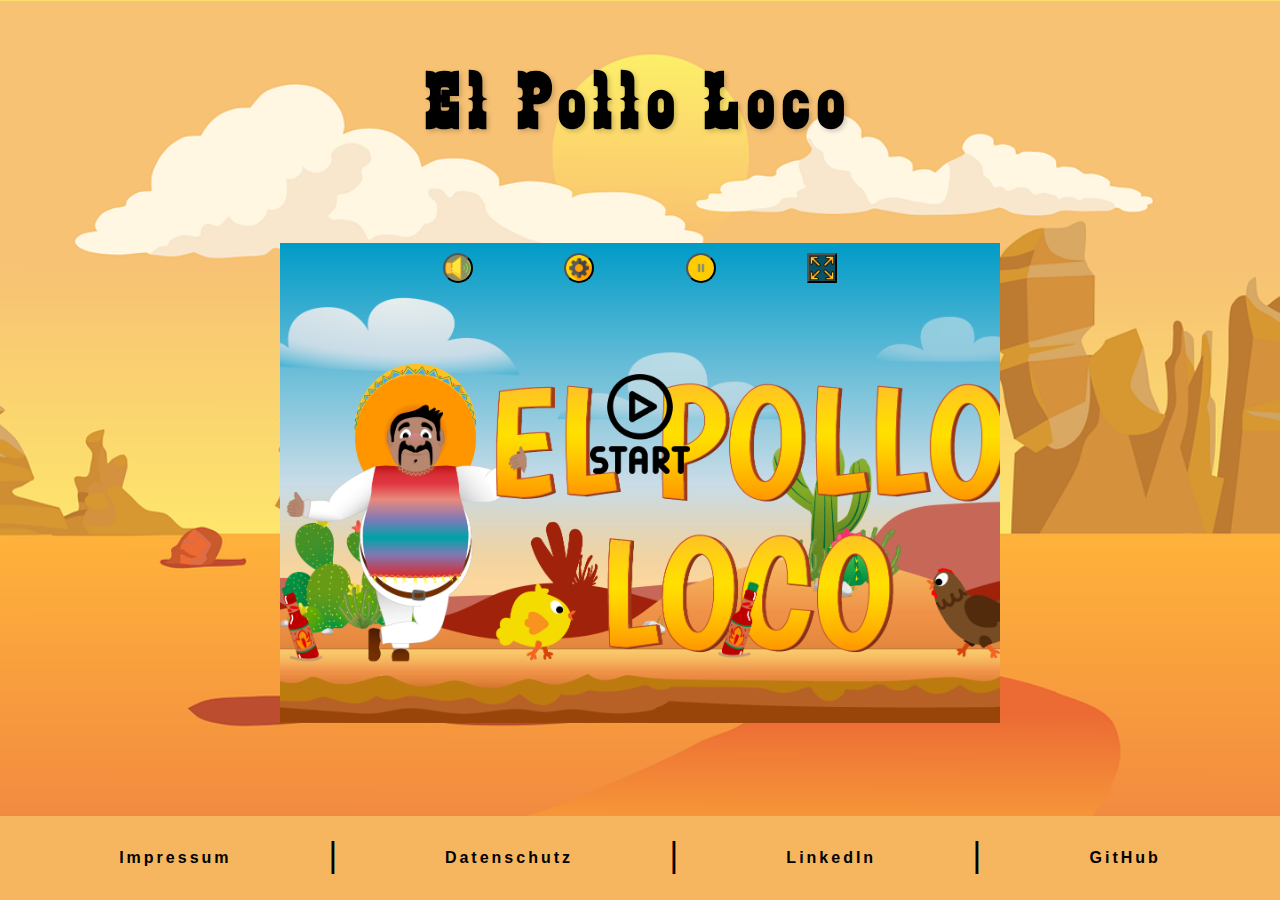
<file: index.html>
<!DOCTYPE html>
<html translate="no" lang="en">
<head>
    <meta charset="UTF-8">
    <meta name="viewport" content="width=device-width, initial-scale=1.0">
    <title>El Pollo Loco</title>
    <link rel="stylesheet" href="./style.css">
    <link rel="stylesheet" href="./animation.css">
    <link rel="shortcut icon" href="img/3_enemies_chicken/chicken_small/1_walk/1_w.png" type="image/x-icon" id="favicon-icon" />
    <script src="js/data.js"></script>
    <script src="js/media.js"></script>
    <script src="models/world.class.js"></script>
    <script src="models/keyboard.class.js"></script>
    <script src="js/game.js"></script>
    <script src="js/controls.js"></script>
    <script src="js/endboss-entrance-animation.js"></script>
    <script src="js/endboss-fight.js"></script>
    <script src="models/drawable-object.class.js"></script>
    <script src="models/statusbar.class.js"></script>
    <script src="models/statusbar-energy.class.js"></script>
    <script src="models/statusbar-coin.class.js"></script>
    <script src="models/statusbar-bottle.class.js"></script>
    <script src="models/statusbar-boss.class.js"></script>
    <script src="models/moveable-objects.class.js"></script>
    <script src="models/enemy.class.js"></script>
    <script src="models/character.class.js"></script>
    <script src="models/chicken.class.js"></script>
    <script src="models/chick.class.js"></script>
    <script src="models/cloud.class.js"></script>
    <script src="models/background-object.class.js"></script>
    <script src="models/level.class.js"></script>
    <script src="models/throwable-object.class.js"></script>
    <script src="models/endboss.class.js"></script>
    <script src="models/collectable-object.class.js"></script>
    <script src="models/coin.class.js"></script>
    <script src="models/bottle.class.js"></script>
    <script src="levels/level1.js"></script>
</head>
<body onload="isMobile()">
    <h1>El Pollo Loco</h1>
    <div id="gameContainer">
        <div id="fullscreenBox">
            <div id="chooseKeyOverlay" class="overlay display-none">
                <p>Choose key..</p>
            </div>
            <canvas id="canvas" width="720" height="480"></canvas>
            <div id="controls">
                <div id="iconsBox" class="iconsBox">
                    <button onclick="muteSounds(); document.activeElement.blur();" id="muteButton" class="icon"></button>
                    <button onclick="toggleSettingsWindow(); document.activeElement.blur();" id="settingsButton" class="icon"></button>
                    <button onclick="startPauseGame(); document.activeElement.blur();" id="pauseButton" class="icon"></button>
                    <button onclick="toggleFullscreen();" id="fullscreenButton" class="squareIcon"></button>
                </div>
                <div id="startButtonBox">
                    <button onclick="startPauseGame()" id="startButton" class="startIcon"></button>
                </div>
                <div id="endgameButtonBox" class="display-none">
                    <button onclick="init()" id="restartButton" class="startIcon display-none">Restart</button>
                    <button onclick="closeGame()" id="closeButton" class="startIcon display-none">Close</button>
                </div>
                <div id="mobileControls" class="lowerIconsBox visibility-hidden">
                    <div class="gameIconBoxLeft">
                        <div id="leftButtonField" class="button-touch-field">
                            <button id="leftButton" class="icon gameIcon"></button>
                        </div>
                        <div id="rightButtonField" class="button-touch-field">
                            <button id="rightButton" class="icon gameIcon"></button>
                        </div>
                    </div>
                    <div class="gameIconBoxRight">
                        <div id="throwButtonField" class="button-touch-field">
                            <button id="throwButton" class="icon gameIcon"></button>
                        </div>
                        <div id="jumpButtonField" class="button-touch-field">
                            <button id="jumpButton" class="icon gameIcon"></button>
                        </div>
                    </div>
                </div>
            </div>
            <section id="settingsBox" class="display-none">
                <h2>Settings</h2>
                <div id="settingsButtonBox" class="settings-subpoints">
                    <button id="settingsSoundButton" onclick="showOtherSettingsWindow()" class="settingsSoundButton active-button">Sounds</button>
                    <button id="settingsKeysButton" onclick="showOtherSettingsWindow()" class="settingsKeysButton">Key assignment</button>
                </div>
                <div id="settingsSoundWindow" class="settings-option">
                    <h3>SFX - Sounds</h3>
                    <div>
                        <img class="settings-icons" src="./img/icons/mute.png" alt="mute sfx sounds">
                        <input onchange="iteraterThroughSounds('setSFXVolume(key, nextKey)')" type="range" min="1" max="100" step="1" value="100" id="sfxSoundInput">
                        <img class="settings-icons" src="./img/icons/loud.png" alt="turn sfx sounds loud">
                    </div>
                    <h3>Music</h3>
                    <div>
                        <img class="settings-icons" src="./img/icons/mute.png" alt="mute music">
                        <input onchange="iteraterThroughSounds('setMusicVolume(key, nextKey)')" type="range" min="1" max="100" step="1" value="100" id="musicInput">
                        <img class="settings-icons" src="./img/icons/loud.png" alt="turn music loud">
                    </div>
                </div>
                <div id="settingsKeysWindow" class="settings-option display-none">
                    <h3>Change Keys:</h3>
                    <table title="Click to change Key. Tap delete to unset.">
                        <tr>
                            <th class="text-align-center">Order</th>
                            <th class="text-align-center">"Key 1"</th>
                            <th class="text-align-center">"Key 2"</th>
                            <th class="text-align-center">"Key 3"</th>
                        </tr>
                        <tr>
                            <th>Move Right</th>
                            <td id="rightKey1" onclick="changeKey(1);">"KeyD"</td>
                            <td id="rightKey2" onclick="changeKey(2);">ArrowRight</td>
                            <td id="rightKey3" onclick="changeKey(3);">unset</td>
                        </tr>
                        <tr>
                            <th>Move Left</th>
                            <td id="leftKey1" onclick="changeKey(4);">KeyA</td>
                            <td id="leftKey2" onclick="changeKey(5);">ArrowLeft</td>
                            <td id="leftKey3" onclick="changeKey(6);">unset</td>
                        </tr>
                        <tr>
                            <th>Jump</th>
                            <td id="jumpKey1" onclick="changeKey(7);">Space</td>
                            <td id="jumpKey2" onclick="changeKey(8);">ArrowUp</td>
                            <td id="jumpKey3" onclick="changeKey(9);">KeyW</td>
                        </tr>
                        <tr>
                            <th>Throw</th>
                            <td id="throwKey1" onclick="changeKey(10);">KeyF</td>
                            <td id="throwKey2" onclick="changeKey(11);">unset</td>
                            <td id="throwKey3" onclick="changeKey(12);">unset</td>
                        </tr>
                    </table>
                </div>
            </section>
        </div>
        <div id="loading-animation-overlay" class="loading-animation-overlay display-none">
            <div class="animation-container">
                <div class="animation-baekSmall"></div>
                <div class="animation-head"></div>
                <div class="animation-eye"></div>
                <div class="animation-baekLarge"></div>
            </div>
            <p id="loadingText">Loading... <span id="loadPercentage"></span>%</p>
        </div>
    </div>
    <div id="portraitOverlay" class="overlay display-none">
        <p>Please turn your device...</p>
    </div>
    <footer id="footer">
        <a href="imprint.html" target="_blank">Impressum</a> <span class="footerSeperator">|</span> <a href="privacy-policy.html" target="_blank">Datenschutz</a> <span class="footerSeperator">|</span> <a href="https://www.linkedin.com/in/nicolas-voges-1903762b8/" target="_blank">LinkedIn</a> <span class="footerSeperator">|</span> <a href="https://github.com/Nicolas-Voges/el-pollo-loco" target="_blank">GitHub</a>
    </footer>
</body>
</html>
</file>
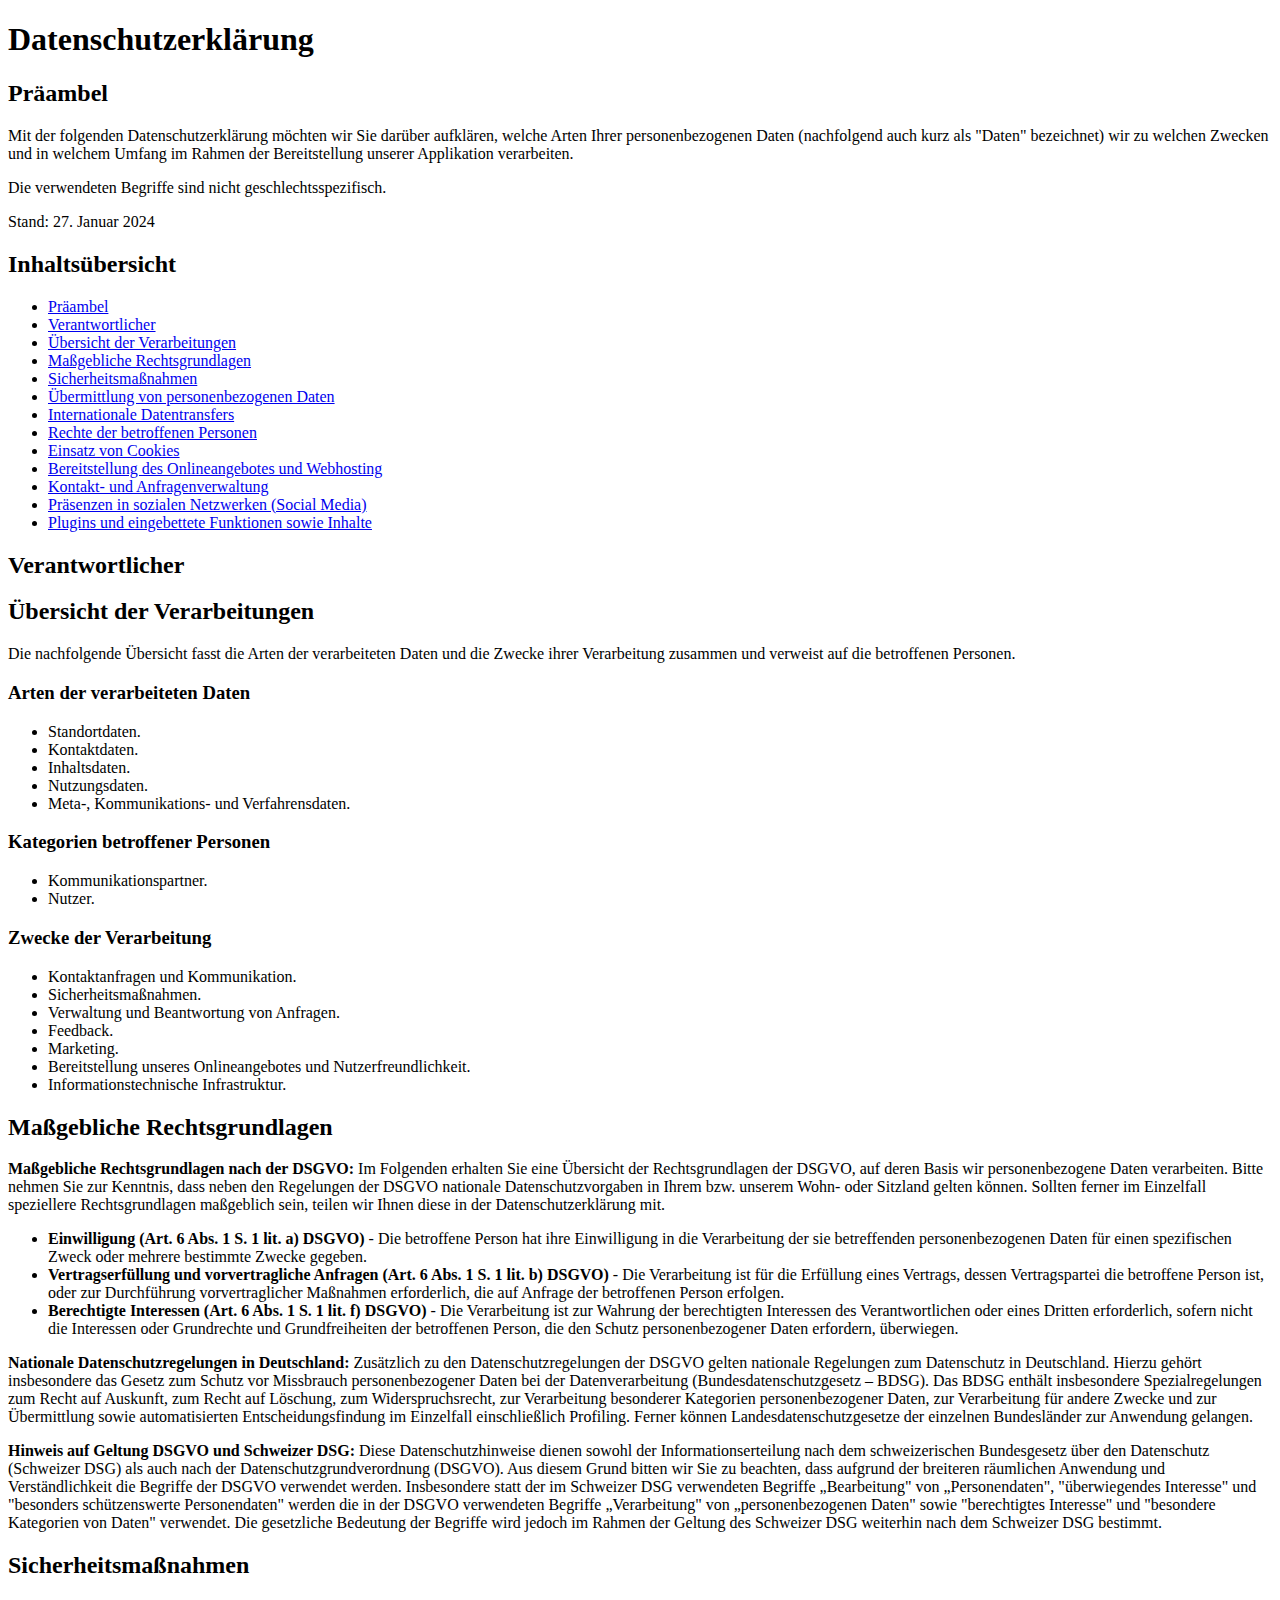
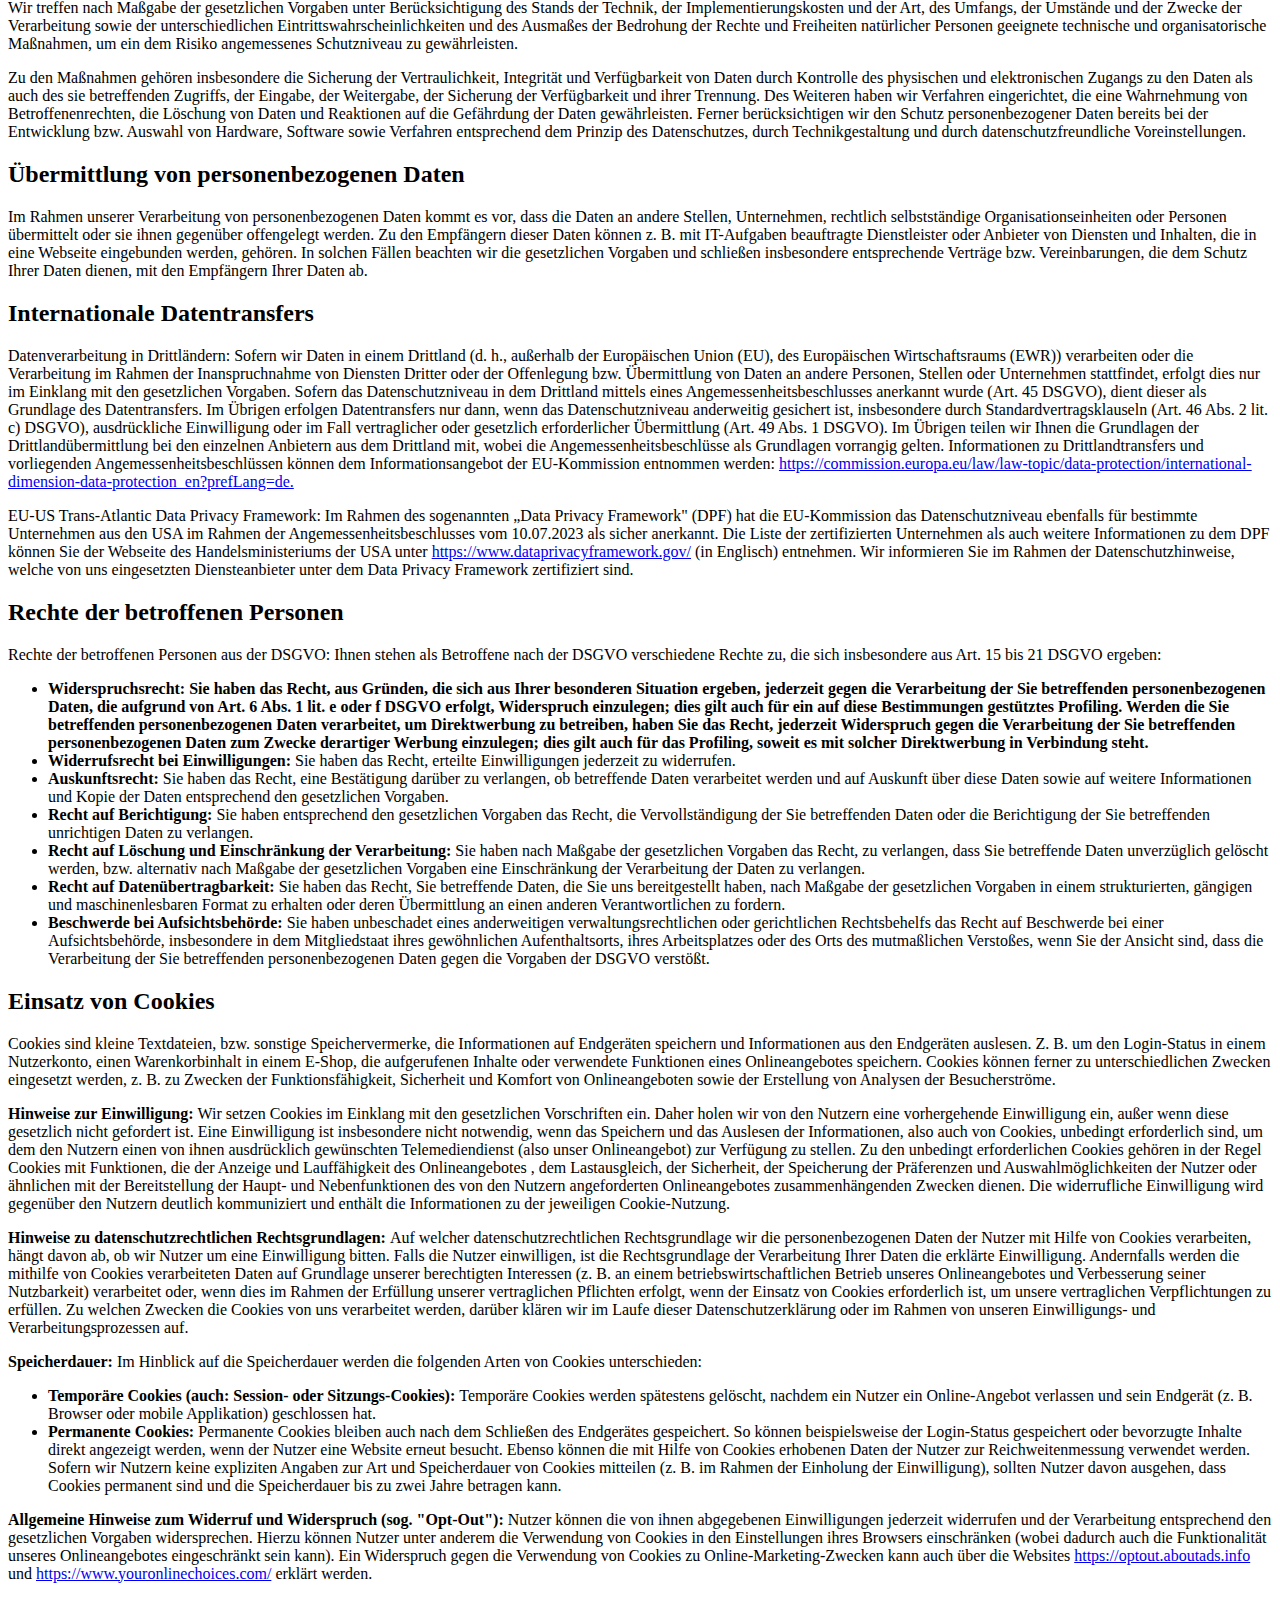
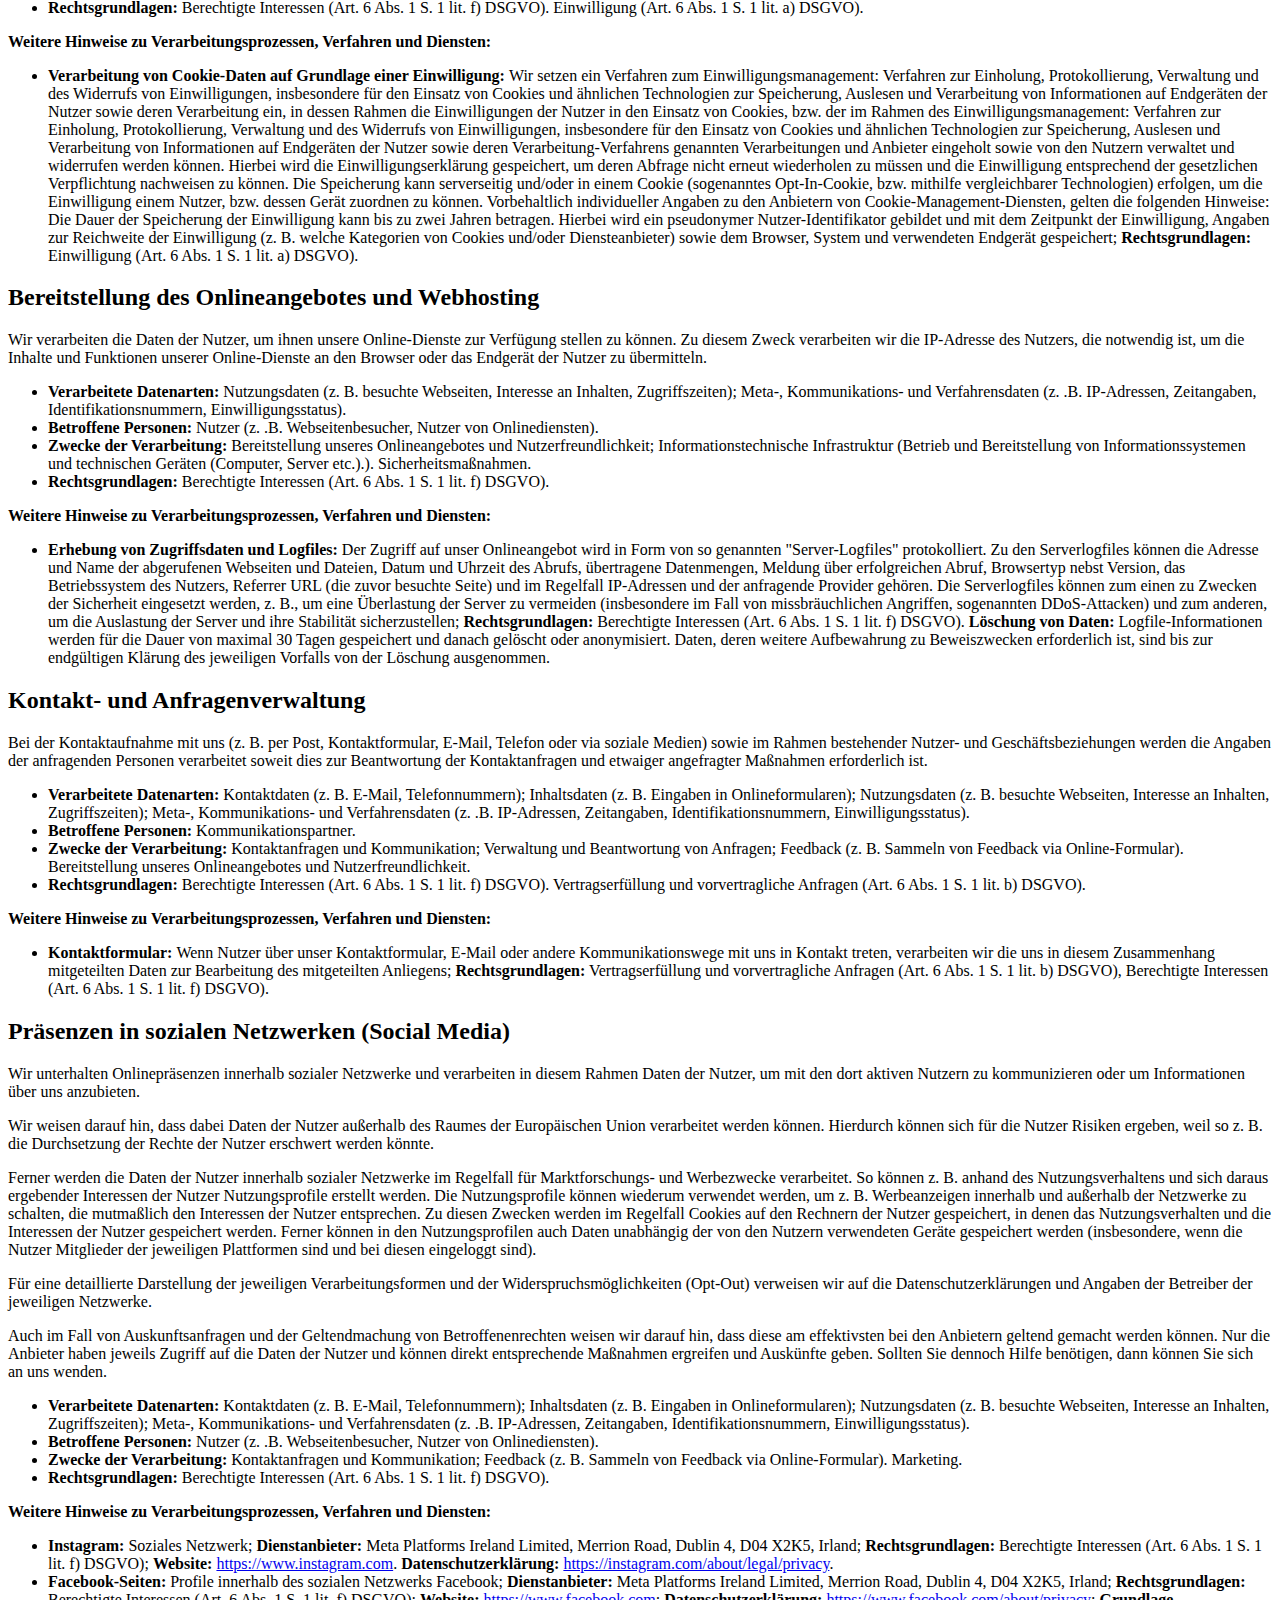
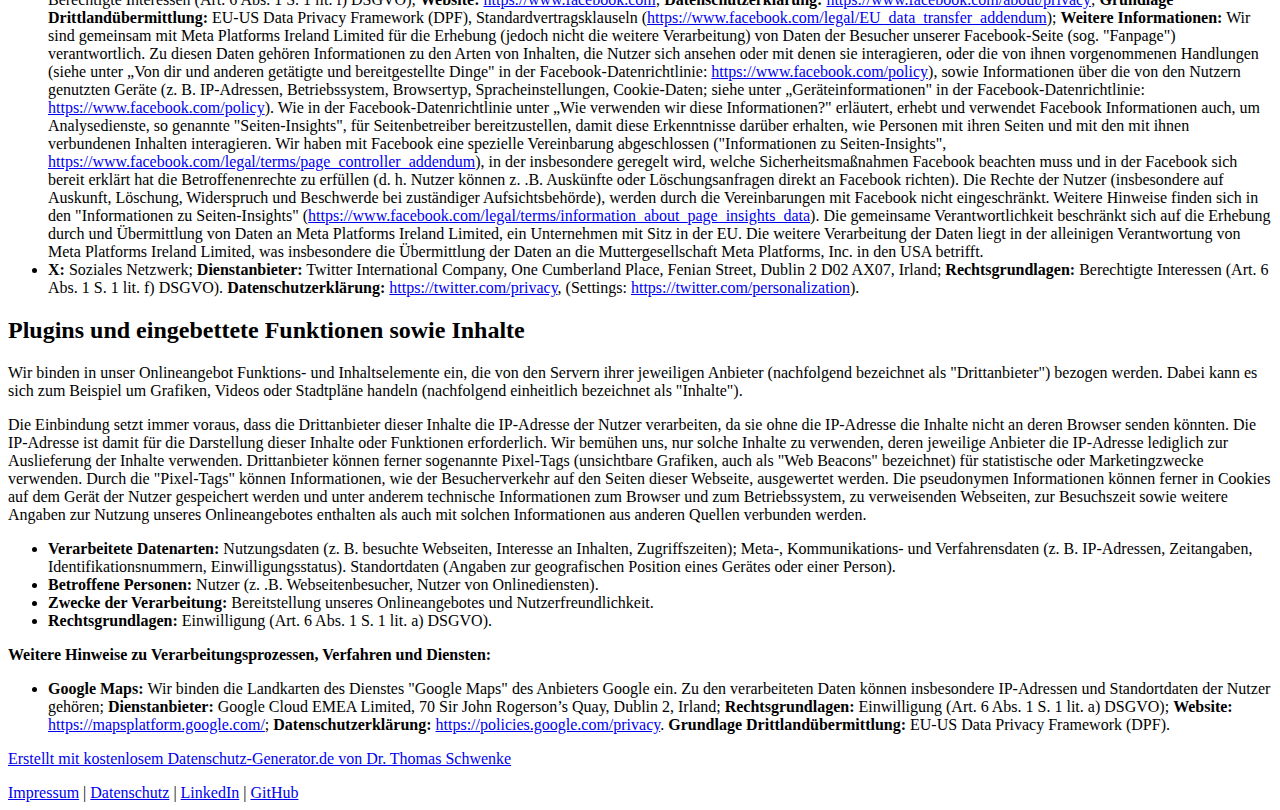
<file: datenschutz.html>
<!DOCTYPE html>
<html lang="de">
<head>
    <meta charset="UTF-8">
    <meta name="viewport" content="width=device-width, initial-scale=1.0">
    <title>Kochwelt</title>
    <link rel="shortcut icon" href="./img/logo_small.png" type="image/x-icon" />
</head>
<body>
    <header w3-include-html="./html/templates/header.html"></header>
    <div class="section-padding">
        <h1>Datenschutzerklärung</h1>
<h2 id="m4158">Präambel</h2>
<p>Mit der folgenden Datenschutzerklärung möchten wir Sie darüber aufklären, welche Arten Ihrer personenbezogenen Daten (nachfolgend auch kurz als "Daten" bezeichnet) wir zu welchen Zwecken und in welchem Umfang im Rahmen der Bereitstellung unserer Applikation verarbeiten.</p>
<p>Die verwendeten Begriffe sind nicht geschlechtsspezifisch.</p>

<p>Stand: 27. Januar 2024</p><h2>Inhaltsübersicht</h2> <ul class="index"><li><a class="index-link" href="#m4158">Präambel</a></li><li><a class="index-link" href="#m3">Verantwortlicher</a></li><li><a class="index-link" href="#mOverview">Übersicht der Verarbeitungen</a></li><li><a class="index-link" href="#m2427">Maßgebliche Rechtsgrundlagen</a></li><li><a class="index-link" href="#m27">Sicherheitsmaßnahmen</a></li><li><a class="index-link" href="#m25">Übermittlung von personenbezogenen Daten</a></li><li><a class="index-link" href="#m24">Internationale Datentransfers</a></li><li><a class="index-link" href="#m10">Rechte der betroffenen Personen</a></li><li><a class="index-link" href="#m134">Einsatz von Cookies</a></li><li><a class="index-link" href="#m225">Bereitstellung des Onlineangebotes und Webhosting</a></li><li><a class="index-link" href="#m182">Kontakt- und Anfragenverwaltung</a></li><li><a class="index-link" href="#m136">Präsenzen in sozialen Netzwerken (Social Media)</a></li><li><a class="index-link" href="#m328">Plugins und eingebettete Funktionen sowie Inhalte</a></li></ul><h2 id="m3">Verantwortlicher</h2>
<h2 id="mOverview">Übersicht der Verarbeitungen</h2><p>Die nachfolgende Übersicht fasst die Arten der verarbeiteten Daten und die Zwecke ihrer Verarbeitung zusammen und verweist auf die betroffenen Personen.</p><h3>Arten der verarbeiteten Daten</h3>
<ul><li>Standortdaten.</li><li>Kontaktdaten.</li><li>Inhaltsdaten.</li><li>Nutzungsdaten.</li><li>Meta-, Kommunikations- und Verfahrensdaten.</li></ul><h3>Kategorien betroffener Personen</h3><ul><li>Kommunikationspartner.</li><li>Nutzer.</li></ul><h3>Zwecke der Verarbeitung</h3><ul><li>Kontaktanfragen und Kommunikation.</li><li>Sicherheitsmaßnahmen.</li><li>Verwaltung und Beantwortung von Anfragen.</li><li>Feedback.</li><li>Marketing.</li><li>Bereitstellung unseres Onlineangebotes und Nutzerfreundlichkeit.</li><li>Informationstechnische Infrastruktur.</li></ul><h2 id="m2427">Maßgebliche Rechtsgrundlagen</h2><p><strong>Maßgebliche Rechtsgrundlagen nach der DSGVO: </strong>Im Folgenden erhalten Sie eine Übersicht der Rechtsgrundlagen der DSGVO, auf deren Basis wir personenbezogene Daten verarbeiten. Bitte nehmen Sie zur Kenntnis, dass neben den Regelungen der DSGVO nationale Datenschutzvorgaben in Ihrem bzw. unserem Wohn- oder Sitzland gelten können. Sollten ferner im Einzelfall speziellere Rechtsgrundlagen maßgeblich sein, teilen wir Ihnen diese in der Datenschutzerklärung mit.</p>
 <ul><li><strong>Einwilligung (Art. 6 Abs. 1 S. 1 lit. a) DSGVO)</strong> - Die betroffene Person hat ihre Einwilligung in die Verarbeitung der sie betreffenden personenbezogenen Daten für einen spezifischen Zweck oder mehrere bestimmte Zwecke gegeben.</li><li><strong>Vertragserfüllung und vorvertragliche Anfragen (Art. 6 Abs. 1 S. 1 lit. b) DSGVO)</strong> - Die Verarbeitung ist für die Erfüllung eines Vertrags, dessen Vertragspartei die betroffene Person ist, oder zur Durchführung vorvertraglicher Maßnahmen erforderlich, die auf Anfrage der betroffenen Person erfolgen.</li><li><strong>Berechtigte Interessen (Art. 6 Abs. 1 S. 1 lit. f) DSGVO)</strong> - Die Verarbeitung ist zur Wahrung der berechtigten Interessen des Verantwortlichen oder eines Dritten erforderlich, sofern nicht die Interessen oder Grundrechte und Grundfreiheiten der betroffenen Person, die den Schutz personenbezogener Daten erfordern, überwiegen.</li></ul><p><strong>Nationale Datenschutzregelungen in Deutschland: </strong>Zusätzlich zu den Datenschutzregelungen der DSGVO gelten nationale Regelungen zum Datenschutz in Deutschland. Hierzu gehört insbesondere das Gesetz zum Schutz vor Missbrauch personenbezogener Daten bei der Datenverarbeitung (Bundesdatenschutzgesetz – BDSG). Das BDSG enthält insbesondere Spezialregelungen zum Recht auf Auskunft, zum Recht auf Löschung, zum Widerspruchsrecht, zur Verarbeitung besonderer Kategorien personenbezogener Daten, zur Verarbeitung für andere Zwecke und zur Übermittlung sowie automatisierten Entscheidungsfindung im Einzelfall einschließlich Profiling. Ferner können Landesdatenschutzgesetze der einzelnen Bundesländer zur Anwendung gelangen.</p>
<p><strong>Hinweis auf Geltung DSGVO und Schweizer DSG: </strong>Diese Datenschutzhinweise dienen sowohl der Informationserteilung nach dem schweizerischen Bundesgesetz über den Datenschutz (Schweizer DSG) als auch nach der Datenschutzgrundverordnung (DSGVO). Aus diesem Grund bitten wir Sie zu beachten, dass aufgrund der breiteren räumlichen Anwendung und Verständlichkeit die Begriffe der DSGVO verwendet werden. Insbesondere statt der im Schweizer DSG verwendeten Begriffe „Bearbeitung" von „Personendaten", "überwiegendes Interesse" und "besonders schützenswerte Personendaten" werden die in der DSGVO verwendeten Begriffe „Verarbeitung" von „personenbezogenen Daten" sowie "berechtigtes Interesse" und "besondere Kategorien von Daten" verwendet. Die gesetzliche Bedeutung der Begriffe wird jedoch im Rahmen der Geltung des Schweizer DSG weiterhin nach dem Schweizer DSG bestimmt.</p>

<h2 id="m27">Sicherheitsmaßnahmen</h2><p>Wir treffen nach Maßgabe der gesetzlichen Vorgaben unter Berücksichtigung des Stands der Technik, der Implementierungskosten und der Art, des Umfangs, der Umstände und der Zwecke der Verarbeitung sowie der unterschiedlichen Eintrittswahrscheinlichkeiten und des Ausmaßes der Bedrohung der Rechte und Freiheiten natürlicher Personen geeignete technische und organisatorische Maßnahmen, um ein dem Risiko angemessenes Schutzniveau zu gewährleisten.</p>
<p>Zu den Maßnahmen gehören insbesondere die Sicherung der Vertraulichkeit, Integrität und Verfügbarkeit von Daten durch Kontrolle des physischen und elektronischen Zugangs zu den Daten als auch des sie betreffenden Zugriffs, der Eingabe, der Weitergabe, der Sicherung der Verfügbarkeit und ihrer Trennung. Des Weiteren haben wir Verfahren eingerichtet, die eine Wahrnehmung von Betroffenenrechten, die Löschung von Daten und Reaktionen auf die Gefährdung der Daten gewährleisten. Ferner berücksichtigen wir den Schutz personenbezogener Daten bereits bei der Entwicklung bzw. Auswahl von Hardware, Software sowie Verfahren entsprechend dem Prinzip des Datenschutzes, durch Technikgestaltung und durch datenschutzfreundliche Voreinstellungen.</p>

<h2 id="m25">Übermittlung von personenbezogenen Daten</h2><p>Im Rahmen unserer Verarbeitung von personenbezogenen Daten kommt es vor, dass die Daten an andere Stellen, Unternehmen, rechtlich selbstständige Organisationseinheiten oder Personen übermittelt oder sie ihnen gegenüber offengelegt werden. Zu den Empfängern dieser Daten können z.&nbsp;B. mit IT-Aufgaben beauftragte Dienstleister oder Anbieter von Diensten und Inhalten, die in eine Webseite eingebunden werden, gehören. In solchen Fällen beachten wir die gesetzlichen Vorgaben und schließen insbesondere entsprechende Verträge bzw. Vereinbarungen, die dem Schutz Ihrer Daten dienen, mit den Empfängern Ihrer Daten ab.</p>

<h2 id="m24">Internationale Datentransfers</h2><p>Datenverarbeitung in Drittländern: Sofern wir Daten in einem Drittland (d.&nbsp;h., außerhalb der Europäischen Union (EU), des Europäischen Wirtschaftsraums (EWR)) verarbeiten oder die Verarbeitung im Rahmen der Inanspruchnahme von Diensten Dritter oder der Offenlegung bzw. Übermittlung von Daten an andere Personen, Stellen oder Unternehmen stattfindet, erfolgt dies nur im Einklang mit den gesetzlichen Vorgaben. Sofern das Datenschutzniveau in dem Drittland mittels eines Angemessenheitsbeschlusses anerkannt wurde (Art. 45 DSGVO), dient dieser als Grundlage des Datentransfers. Im Übrigen erfolgen Datentransfers nur dann, wenn das Datenschutzniveau anderweitig gesichert ist, insbesondere durch Standardvertragsklauseln (Art. 46 Abs. 2 lit. c) DSGVO), ausdrückliche Einwilligung oder im Fall vertraglicher oder gesetzlich erforderlicher Übermittlung (Art. 49 Abs. 1 DSGVO). Im Übrigen teilen wir Ihnen die Grundlagen der Drittlandübermittlung bei den einzelnen Anbietern aus dem Drittland mit, wobei die Angemessenheitsbeschlüsse als Grundlagen vorrangig gelten. Informationen zu Drittlandtransfers und vorliegenden Angemessenheitsbeschlüssen können dem Informationsangebot der EU-Kommission entnommen werden: <a href="https://commission.europa.eu/law/law-topic/data-protection/international-dimension-data-protection_en?prefLang=de" target="_blank">https://commission.europa.eu/law/law-topic/data-protection/international-dimension-data-protection_en?prefLang=de.</a></p>
<p>EU-US Trans-Atlantic Data Privacy Framework: Im Rahmen des sogenannten „Data Privacy Framework" (DPF) hat die EU-Kommission das Datenschutzniveau ebenfalls für bestimmte Unternehmen aus den USA im Rahmen der Angemessenheitsbeschlusses vom 10.07.2023 als sicher anerkannt. Die Liste der zertifizierten Unternehmen als auch weitere Informationen zu dem DPF können Sie der Webseite des Handelsministeriums der USA unter <a href="https://www.dataprivacyframework.gov/" target="_blank">https://www.dataprivacyframework.gov/</a> (in Englisch) entnehmen. Wir informieren Sie im Rahmen der Datenschutzhinweise, welche von uns eingesetzten Diensteanbieter unter dem Data Privacy Framework zertifiziert sind.</p>

<h2 id="m10">Rechte der betroffenen Personen</h2><p>Rechte der betroffenen Personen aus der DSGVO: Ihnen stehen als Betroffene nach der DSGVO verschiedene Rechte zu, die sich insbesondere aus Art. 15 bis 21 DSGVO ergeben:</p><ul><li><strong>Widerspruchsrecht: Sie haben das Recht, aus Gründen, die sich aus Ihrer besonderen Situation ergeben, jederzeit gegen die Verarbeitung der Sie betreffenden personenbezogenen Daten, die aufgrund von Art. 6 Abs. 1 lit. e oder f DSGVO erfolgt, Widerspruch einzulegen; dies gilt auch für ein auf diese Bestimmungen gestütztes Profiling. Werden die Sie betreffenden personenbezogenen Daten verarbeitet, um Direktwerbung zu betreiben, haben Sie das Recht, jederzeit Widerspruch gegen die Verarbeitung der Sie betreffenden personenbezogenen Daten zum Zwecke derartiger Werbung einzulegen; dies gilt auch für das Profiling, soweit es mit solcher Direktwerbung in Verbindung steht.</strong></li><li><strong>Widerrufsrecht bei Einwilligungen:</strong> Sie haben das Recht, erteilte Einwilligungen jederzeit zu widerrufen.</li><li><strong>Auskunftsrecht:</strong> Sie haben das Recht, eine Bestätigung darüber zu verlangen, ob betreffende Daten verarbeitet werden und auf Auskunft über diese Daten sowie auf weitere Informationen und Kopie der Daten entsprechend den gesetzlichen Vorgaben.</li><li><strong>Recht auf Berichtigung:</strong> Sie haben entsprechend den gesetzlichen Vorgaben das Recht, die Vervollständigung der Sie betreffenden Daten oder die Berichtigung der Sie betreffenden unrichtigen Daten zu verlangen.</li><li><strong>Recht auf Löschung und Einschränkung der Verarbeitung:</strong> Sie haben nach Maßgabe der gesetzlichen Vorgaben das Recht, zu verlangen, dass Sie betreffende Daten unverzüglich gelöscht werden, bzw. alternativ nach Maßgabe der gesetzlichen Vorgaben eine Einschränkung der Verarbeitung der Daten zu verlangen.</li><li><strong>Recht auf Datenübertragbarkeit:</strong> Sie haben das Recht, Sie betreffende Daten, die Sie uns bereitgestellt haben, nach Maßgabe der gesetzlichen Vorgaben in einem strukturierten, gängigen und maschinenlesbaren Format zu erhalten oder deren Übermittlung an einen anderen Verantwortlichen zu fordern.</li><li><strong>Beschwerde bei Aufsichtsbehörde:</strong> Sie haben unbeschadet eines anderweitigen verwaltungsrechtlichen oder gerichtlichen Rechtsbehelfs das Recht auf Beschwerde bei einer Aufsichtsbehörde, insbesondere in dem Mitgliedstaat ihres gewöhnlichen Aufenthaltsorts, ihres Arbeitsplatzes oder des Orts des mutmaßlichen Verstoßes, wenn Sie der Ansicht sind, dass die Verarbeitung der Sie betreffenden personenbezogenen Daten gegen die Vorgaben der DSGVO verstößt.</li></ul>

<h2 id="m134">Einsatz von Cookies</h2><p>Cookies sind kleine Textdateien, bzw. sonstige Speichervermerke, die Informationen auf Endgeräten speichern und Informationen aus den Endgeräten auslesen. Z.&nbsp;B. um den Login-Status in einem Nutzerkonto, einen Warenkorbinhalt in einem E-Shop, die aufgerufenen Inhalte oder verwendete Funktionen eines Onlineangebotes speichern. Cookies können ferner zu unterschiedlichen Zwecken eingesetzt werden, z.&nbsp;B. zu Zwecken der Funktionsfähigkeit, Sicherheit und Komfort von Onlineangeboten sowie der Erstellung von Analysen der Besucherströme. </p>
<p><strong>Hinweise zur Einwilligung: </strong>Wir setzen Cookies im Einklang mit den gesetzlichen Vorschriften ein. Daher holen wir von den Nutzern eine vorhergehende Einwilligung ein, außer wenn diese gesetzlich nicht gefordert ist. Eine Einwilligung ist insbesondere nicht notwendig, wenn das Speichern und das Auslesen der Informationen, also auch von Cookies, unbedingt erforderlich sind, um dem den Nutzern einen von ihnen ausdrücklich gewünschten Telemediendienst (also unser Onlineangebot) zur Verfügung zu stellen. Zu den unbedingt erforderlichen Cookies gehören in der Regel Cookies mit Funktionen, die der Anzeige und Lauffähigkeit des Onlineangebotes , dem Lastausgleich, der Sicherheit, der Speicherung der Präferenzen und Auswahlmöglichkeiten der Nutzer oder ähnlichen mit der Bereitstellung der Haupt- und Nebenfunktionen des von den Nutzern angeforderten Onlineangebotes zusammenhängenden Zwecken dienen. Die widerrufliche Einwilligung wird gegenüber den Nutzern deutlich kommuniziert und enthält die Informationen zu der jeweiligen Cookie-Nutzung.</p>
<p><strong>Hinweise zu datenschutzrechtlichen Rechtsgrundlagen: </strong>Auf welcher datenschutzrechtlichen Rechtsgrundlage wir die personenbezogenen Daten der Nutzer mit Hilfe von Cookies verarbeiten, hängt davon ab, ob wir Nutzer um eine Einwilligung bitten. Falls die Nutzer einwilligen, ist die Rechtsgrundlage der Verarbeitung Ihrer Daten die erklärte Einwilligung. Andernfalls werden die mithilfe von Cookies verarbeiteten Daten auf Grundlage unserer berechtigten Interessen (z.&nbsp;B. an einem betriebswirtschaftlichen Betrieb unseres Onlineangebotes und Verbesserung seiner Nutzbarkeit) verarbeitet oder, wenn dies im Rahmen der Erfüllung unserer vertraglichen Pflichten erfolgt, wenn der Einsatz von Cookies erforderlich ist, um unsere vertraglichen Verpflichtungen zu erfüllen. Zu welchen Zwecken die Cookies von uns verarbeitet werden, darüber klären wir im Laufe dieser Datenschutzerklärung oder im Rahmen von unseren Einwilligungs- und Verarbeitungsprozessen auf.</p>
<p><strong>Speicherdauer:&nbsp;</strong>Im Hinblick auf die Speicherdauer werden die folgenden Arten von Cookies unterschieden:</p><ul><li><strong>Temporäre Cookies (auch: Session- oder Sitzungs-Cookies):</strong>&nbsp;Temporäre Cookies werden spätestens gelöscht, nachdem ein Nutzer ein Online-Angebot verlassen und sein Endgerät (z.&nbsp;B. Browser oder mobile Applikation) geschlossen hat.</li><li><strong>Permanente Cookies:</strong> Permanente Cookies bleiben auch nach dem Schließen des Endgerätes gespeichert. So können beispielsweise der Login-Status gespeichert oder bevorzugte Inhalte direkt angezeigt werden, wenn der Nutzer eine Website erneut besucht. Ebenso können die mit Hilfe von Cookies erhobenen Daten der Nutzer zur Reichweitenmessung verwendet werden. Sofern wir Nutzern&nbsp;keine expliziten Angaben zur Art und Speicherdauer von Cookies mitteilen (z.&nbsp;B. im Rahmen der Einholung der Einwilligung), sollten Nutzer davon ausgehen, dass Cookies permanent sind und die Speicherdauer bis zu zwei Jahre betragen kann.</li></ul><p><strong>Allgemeine Hinweise zum Widerruf und Widerspruch (sog. "Opt-Out"): </strong>Nutzer können die von ihnen abgegebenen Einwilligungen jederzeit widerrufen und der Verarbeitung entsprechend den gesetzlichen Vorgaben widersprechen. Hierzu können Nutzer unter anderem die Verwendung von Cookies in den Einstellungen ihres Browsers einschränken (wobei dadurch auch die Funktionalität unseres Onlineangebotes eingeschränkt sein kann). Ein Widerspruch gegen die Verwendung von Cookies zu Online-Marketing-Zwecken kann auch über die Websites <a href="https://optout.aboutads.info/" target="_new">https://optout.aboutads.info</a> und <a href="https://www.youronlinechoices.com/" target="_new">https://www.youronlinechoices.com/</a> erklärt werden.</p>
<ul class="m-elements"><li class=""><strong>Rechtsgrundlagen:</strong> Berechtigte Interessen (Art. 6 Abs. 1 S. 1 lit. f) DSGVO). Einwilligung (Art. 6 Abs. 1 S. 1 lit. a) DSGVO).</li></ul><p><strong>Weitere Hinweise zu Verarbeitungsprozessen, Verfahren und Diensten:</strong></p><ul class="m-elements"><li><strong>Verarbeitung von Cookie-Daten auf Grundlage einer Einwilligung: </strong>Wir setzen ein Verfahren zum Einwilligungsmanagement: Verfahren zur Einholung, Protokollierung, Verwaltung und des Widerrufs von Einwilligungen, insbesondere für den Einsatz von Cookies und ähnlichen Technologien zur Speicherung, Auslesen und Verarbeitung von Informationen auf Endgeräten der Nutzer sowie deren Verarbeitung ein, in dessen Rahmen die Einwilligungen der Nutzer in den Einsatz von Cookies, bzw. der im Rahmen des Einwilligungsmanagement: Verfahren zur Einholung, Protokollierung, Verwaltung und des Widerrufs von Einwilligungen, insbesondere für den Einsatz von Cookies und ähnlichen Technologien zur Speicherung, Auslesen und Verarbeitung von Informationen auf Endgeräten der Nutzer sowie deren Verarbeitung-Verfahrens genannten Verarbeitungen und Anbieter eingeholt sowie von den Nutzern verwaltet und widerrufen werden können. Hierbei wird die Einwilligungserklärung gespeichert, um deren Abfrage nicht erneut wiederholen zu müssen und die Einwilligung entsprechend der gesetzlichen Verpflichtung nachweisen zu können. Die Speicherung kann serverseitig und/oder in einem Cookie (sogenanntes Opt-In-Cookie, bzw. mithilfe vergleichbarer Technologien) erfolgen, um die Einwilligung einem Nutzer, bzw. dessen Gerät zuordnen zu können. Vorbehaltlich individueller Angaben zu den Anbietern von Cookie-Management-Diensten, gelten die folgenden Hinweise: Die Dauer der Speicherung der Einwilligung kann bis zu zwei Jahren betragen. Hierbei wird ein pseudonymer Nutzer-Identifikator gebildet und mit dem Zeitpunkt der Einwilligung, Angaben zur Reichweite der Einwilligung (z.&nbsp;B. welche Kategorien von Cookies und/oder Diensteanbieter) sowie dem Browser, System und verwendeten Endgerät gespeichert; <span class=""><strong>Rechtsgrundlagen:</strong> Einwilligung (Art. 6 Abs. 1 S. 1 lit. a) DSGVO).</span></li></ul>
<h2 id="m225">Bereitstellung des Onlineangebotes und Webhosting</h2><p>Wir verarbeiten die Daten der Nutzer, um ihnen unsere Online-Dienste zur Verfügung stellen zu können. Zu diesem Zweck verarbeiten wir die IP-Adresse des Nutzers, die notwendig ist, um die Inhalte und Funktionen unserer Online-Dienste an den Browser oder das Endgerät der Nutzer zu übermitteln.</p>
<ul class="m-elements"><li><strong>Verarbeitete Datenarten:</strong> Nutzungsdaten (z.&nbsp;B. besuchte Webseiten, Interesse an Inhalten, Zugriffszeiten); Meta-, Kommunikations- und Verfahrensdaten (z.&nbsp;.B. IP-Adressen, Zeitangaben, Identifikationsnummern, Einwilligungsstatus).</li><li><strong>Betroffene Personen:</strong> Nutzer (z.&nbsp;.B. Webseitenbesucher, Nutzer von Onlinediensten).</li><li><strong>Zwecke der Verarbeitung:</strong> Bereitstellung unseres Onlineangebotes und Nutzerfreundlichkeit; Informationstechnische Infrastruktur (Betrieb und Bereitstellung von Informationssystemen und technischen Geräten (Computer, Server etc.).). Sicherheitsmaßnahmen.</li><li class=""><strong>Rechtsgrundlagen:</strong> Berechtigte Interessen (Art. 6 Abs. 1 S. 1 lit. f) DSGVO).</li></ul><p><strong>Weitere Hinweise zu Verarbeitungsprozessen, Verfahren und Diensten:</strong></p><ul class="m-elements"><li><strong>Erhebung von Zugriffsdaten und Logfiles: </strong>Der Zugriff auf unser Onlineangebot wird in Form von so genannten "Server-Logfiles" protokolliert. Zu den Serverlogfiles können die Adresse und Name der abgerufenen Webseiten und Dateien, Datum und Uhrzeit des Abrufs, übertragene Datenmengen, Meldung über erfolgreichen Abruf, Browsertyp nebst Version, das Betriebssystem des Nutzers, Referrer URL (die zuvor besuchte Seite) und im Regelfall IP-Adressen und der anfragende Provider gehören. Die Serverlogfiles können zum einen zu Zwecken der Sicherheit eingesetzt werden, z.&nbsp;B., um eine Überlastung der Server zu vermeiden (insbesondere im Fall von missbräuchlichen Angriffen, sogenannten DDoS-Attacken) und zum anderen, um die Auslastung der Server und ihre Stabilität sicherzustellen; <span class=""><strong>Rechtsgrundlagen:</strong> Berechtigte Interessen (Art. 6 Abs. 1 S. 1 lit. f) DSGVO). </span><strong>Löschung von Daten:</strong> Logfile-Informationen werden für die Dauer von maximal 30 Tagen gespeichert und danach gelöscht oder anonymisiert. Daten, deren weitere Aufbewahrung zu Beweiszwecken erforderlich ist, sind bis zur endgültigen Klärung des jeweiligen Vorfalls von der Löschung ausgenommen.</li></ul>
<h2 id="m182">Kontakt- und Anfragenverwaltung</h2><p>Bei der Kontaktaufnahme mit uns (z.&nbsp;B. per Post, Kontaktformular, E-Mail, Telefon oder via soziale Medien) sowie im Rahmen bestehender Nutzer- und Geschäftsbeziehungen werden die Angaben der anfragenden Personen verarbeitet soweit dies zur Beantwortung der Kontaktanfragen und etwaiger angefragter Maßnahmen erforderlich ist.</p>
<ul class="m-elements"><li><strong>Verarbeitete Datenarten:</strong> Kontaktdaten (z.&nbsp;B. E-Mail, Telefonnummern); Inhaltsdaten (z.&nbsp;B. Eingaben in Onlineformularen); Nutzungsdaten (z.&nbsp;B. besuchte Webseiten, Interesse an Inhalten, Zugriffszeiten); Meta-, Kommunikations- und Verfahrensdaten (z.&nbsp;.B. IP-Adressen, Zeitangaben, Identifikationsnummern, Einwilligungsstatus).</li><li><strong>Betroffene Personen:</strong> Kommunikationspartner.</li><li><strong>Zwecke der Verarbeitung:</strong> Kontaktanfragen und Kommunikation; Verwaltung und Beantwortung von Anfragen; Feedback (z.&nbsp;B. Sammeln von Feedback via Online-Formular). Bereitstellung unseres Onlineangebotes und Nutzerfreundlichkeit.</li><li class=""><strong>Rechtsgrundlagen:</strong> Berechtigte Interessen (Art. 6 Abs. 1 S. 1 lit. f) DSGVO). Vertragserfüllung und vorvertragliche Anfragen (Art. 6 Abs. 1 S. 1 lit. b) DSGVO).</li></ul><p><strong>Weitere Hinweise zu Verarbeitungsprozessen, Verfahren und Diensten:</strong></p><ul class="m-elements"><li><strong>Kontaktformular: </strong>Wenn Nutzer über unser Kontaktformular, E-Mail oder andere Kommunikationswege mit uns in Kontakt treten, verarbeiten wir die uns in diesem Zusammenhang mitgeteilten Daten zur Bearbeitung des mitgeteilten Anliegens; <span class=""><strong>Rechtsgrundlagen:</strong> Vertragserfüllung und vorvertragliche Anfragen (Art. 6 Abs. 1 S. 1 lit. b) DSGVO), Berechtigte Interessen (Art. 6 Abs. 1 S. 1 lit. f) DSGVO).</span></li></ul>
<h2 id="m136">Präsenzen in sozialen Netzwerken (Social Media)</h2><p>Wir unterhalten Onlinepräsenzen innerhalb sozialer Netzwerke und verarbeiten in diesem Rahmen Daten der Nutzer, um mit den dort aktiven Nutzern zu kommunizieren oder um Informationen über uns anzubieten.</p>
<p>Wir weisen darauf hin, dass dabei Daten der Nutzer außerhalb des Raumes der Europäischen Union verarbeitet werden können. Hierdurch können sich für die Nutzer Risiken ergeben, weil so z.&nbsp;B. die Durchsetzung der Rechte der Nutzer erschwert werden könnte.</p>
<p>Ferner werden die Daten der Nutzer innerhalb sozialer Netzwerke im Regelfall für Marktforschungs- und Werbezwecke verarbeitet. So können z.&nbsp;B. anhand des Nutzungsverhaltens und sich daraus ergebender Interessen der Nutzer Nutzungsprofile erstellt werden. Die Nutzungsprofile können wiederum verwendet werden, um z.&nbsp;B. Werbeanzeigen innerhalb und außerhalb der Netzwerke zu schalten, die mutmaßlich den Interessen der Nutzer entsprechen. Zu diesen Zwecken werden im Regelfall Cookies auf den Rechnern der Nutzer gespeichert, in denen das Nutzungsverhalten und die Interessen der Nutzer gespeichert werden. Ferner können in den Nutzungsprofilen auch Daten unabhängig der von den Nutzern verwendeten Geräte gespeichert werden (insbesondere, wenn die Nutzer Mitglieder der jeweiligen Plattformen sind und bei diesen eingeloggt sind).</p>
<p>Für eine detaillierte Darstellung der jeweiligen Verarbeitungsformen und der Widerspruchsmöglichkeiten (Opt-Out) verweisen wir auf die Datenschutzerklärungen und Angaben der Betreiber der jeweiligen Netzwerke.</p>
<p>Auch im Fall von Auskunftsanfragen und der Geltendmachung von Betroffenenrechten weisen wir darauf hin, dass diese am effektivsten bei den Anbietern geltend gemacht werden können. Nur die Anbieter haben jeweils Zugriff auf die Daten der Nutzer und können direkt entsprechende Maßnahmen ergreifen und Auskünfte geben. Sollten Sie dennoch Hilfe benötigen, dann können Sie sich an uns wenden.</p>
<ul class="m-elements"><li><strong>Verarbeitete Datenarten:</strong> Kontaktdaten (z.&nbsp;B. E-Mail, Telefonnummern); Inhaltsdaten (z.&nbsp;B. Eingaben in Onlineformularen); Nutzungsdaten (z.&nbsp;B. besuchte Webseiten, Interesse an Inhalten, Zugriffszeiten); Meta-, Kommunikations- und Verfahrensdaten (z.&nbsp;.B. IP-Adressen, Zeitangaben, Identifikationsnummern, Einwilligungsstatus).</li><li><strong>Betroffene Personen:</strong> Nutzer (z.&nbsp;.B. Webseitenbesucher, Nutzer von Onlinediensten).</li><li><strong>Zwecke der Verarbeitung:</strong> Kontaktanfragen und Kommunikation; Feedback (z.&nbsp;B. Sammeln von Feedback via Online-Formular). Marketing.</li><li class=""><strong>Rechtsgrundlagen:</strong> Berechtigte Interessen (Art. 6 Abs. 1 S. 1 lit. f) DSGVO).</li></ul><p><strong>Weitere Hinweise zu Verarbeitungsprozessen, Verfahren und Diensten:</strong></p><ul class="m-elements"><li><strong>Instagram: </strong>Soziales Netzwerk; <strong>Dienstanbieter:</strong> Meta Platforms Ireland Limited, Merrion Road, Dublin 4, D04 X2K5, Irland; <span class=""><strong>Rechtsgrundlagen:</strong> Berechtigte Interessen (Art. 6 Abs. 1 S. 1 lit. f) DSGVO); </span><strong>Website:</strong> <a href="https://www.instagram.com" target="_blank">https://www.instagram.com</a>. <strong>Datenschutzerklärung:</strong> <a href="https://instagram.com/about/legal/privacy" target="_blank">https://instagram.com/about/legal/privacy</a>.</li><li><strong>Facebook-Seiten: </strong>Profile innerhalb des sozialen Netzwerks Facebook; <strong>Dienstanbieter:</strong> Meta Platforms Ireland Limited, Merrion Road, Dublin 4, D04 X2K5, Irland; <span class=""><strong>Rechtsgrundlagen:</strong> Berechtigte Interessen (Art. 6 Abs. 1 S. 1 lit. f) DSGVO); </span><strong>Website:</strong> <a href="https://www.facebook.com" target="_blank">https://www.facebook.com</a>; <strong>Datenschutzerklärung:</strong> <a href="https://www.facebook.com/about/privacy" target="_blank">https://www.facebook.com/about/privacy</a>; <strong>Grundlage Drittlandübermittlung:</strong> <span class=""> EU-US Data Privacy Framework (DPF), </span>Standardvertragsklauseln (<a href="https://www.facebook.com/legal/EU_data_transfer_addendum" target="_blank">https://www.facebook.com/legal/EU_data_transfer_addendum</a>); <strong>Weitere Informationen:</strong> Wir sind gemeinsam mit Meta Platforms Ireland Limited für die Erhebung (jedoch nicht die weitere Verarbeitung) von Daten der Besucher unserer Facebook-Seite (sog. "Fanpage") verantwortlich. Zu diesen Daten gehören Informationen zu den Arten von Inhalten, die Nutzer sich ansehen oder mit denen sie interagieren, oder die von ihnen vorgenommenen Handlungen (siehe unter „Von dir und anderen getätigte und bereitgestellte Dinge" in der Facebook-Datenrichtlinie: <a href="https://www.facebook.com/policy" target="_blank">https://www.facebook.com/policy</a>), sowie Informationen über die von den Nutzern genutzten Geräte (z.&nbsp;B. IP-Adressen, Betriebssystem, Browsertyp, Spracheinstellungen, Cookie-Daten; siehe unter „Geräteinformationen" in der Facebook-Datenrichtlinie: <a href="https://www.facebook.com/policy" target="_blank">https://www.facebook.com/policy</a>). Wie in der Facebook-Datenrichtlinie unter „Wie verwenden wir diese Informationen?" erläutert, erhebt und verwendet Facebook Informationen auch, um Analysedienste, so genannte "Seiten-Insights", für Seitenbetreiber bereitzustellen, damit diese Erkenntnisse darüber erhalten, wie Personen mit ihren Seiten und mit den mit ihnen verbundenen Inhalten interagieren. Wir haben mit Facebook eine spezielle Vereinbarung abgeschlossen ("Informationen zu Seiten-Insights", <a href="https://www.facebook.com/legal/terms/page_controller_addendum" target="_blank">https://www.facebook.com/legal/terms/page_controller_addendum</a>), in der insbesondere geregelt wird, welche Sicherheitsmaßnahmen Facebook beachten muss und in der Facebook sich bereit erklärt hat die Betroffenenrechte zu erfüllen (d.&nbsp;h. Nutzer können z.&nbsp;.B. Auskünfte oder Löschungsanfragen direkt an Facebook richten). Die Rechte der Nutzer (insbesondere auf Auskunft, Löschung, Widerspruch und Beschwerde bei zuständiger Aufsichtsbehörde), werden durch die Vereinbarungen mit Facebook nicht eingeschränkt. Weitere Hinweise finden sich in den "Informationen zu Seiten-Insights" (<a href="https://www.facebook.com/legal/terms/information_about_page_insights_data" target="_blank">https://www.facebook.com/legal/terms/information_about_page_insights_data</a>). Die gemeinsame Verantwortlichkeit beschränkt sich auf die Erhebung durch und Übermittlung von Daten an Meta Platforms Ireland Limited, ein Unternehmen mit Sitz in der EU. Die weitere Verarbeitung der Daten liegt in der alleinigen Verantwortung von Meta Platforms Ireland Limited, was insbesondere die Übermittlung der Daten an die Muttergesellschaft Meta Platforms, Inc. in den USA betrifft.</li><li><strong>X: </strong>Soziales Netzwerk; <strong>Dienstanbieter:</strong> Twitter International Company, One Cumberland Place, Fenian Street, Dublin 2 D02 AX07, Irland; <span class=""><strong>Rechtsgrundlagen:</strong> Berechtigte Interessen (Art. 6 Abs. 1 S. 1 lit. f) DSGVO). </span><strong>Datenschutzerklärung:</strong> <a href="https://twitter.com/privacy" target="_blank">https://twitter.com/privacy</a>, (Settings: <a href="https://twitter.com/personalization" target="_blank">https://twitter.com/personalization</a>).</li></ul>
<h2 id="m328">Plugins und eingebettete Funktionen sowie Inhalte</h2><p>Wir binden in unser Onlineangebot Funktions- und Inhaltselemente ein, die von den Servern ihrer jeweiligen Anbieter (nachfolgend bezeichnet als "Drittanbieter") bezogen werden. Dabei kann es sich zum Beispiel um Grafiken, Videos oder Stadtpläne handeln (nachfolgend einheitlich bezeichnet als "Inhalte").</p>
<p>Die Einbindung setzt immer voraus, dass die Drittanbieter dieser Inhalte die IP-Adresse der Nutzer verarbeiten, da sie ohne die IP-Adresse die Inhalte nicht an deren Browser senden könnten. Die IP-Adresse ist damit für die Darstellung dieser Inhalte oder Funktionen erforderlich. Wir bemühen uns, nur solche Inhalte zu verwenden, deren jeweilige Anbieter die IP-Adresse lediglich zur Auslieferung der Inhalte verwenden. Drittanbieter können ferner sogenannte Pixel-Tags (unsichtbare Grafiken, auch als "Web Beacons" bezeichnet) für statistische oder Marketingzwecke verwenden. Durch die "Pixel-Tags" können Informationen, wie der Besucherverkehr auf den Seiten dieser Webseite, ausgewertet werden. Die pseudonymen Informationen können ferner in Cookies auf dem Gerät der Nutzer gespeichert werden und unter anderem technische Informationen zum Browser und zum Betriebssystem, zu verweisenden Webseiten, zur Besuchszeit sowie weitere Angaben zur Nutzung unseres Onlineangebotes enthalten als auch mit solchen Informationen aus anderen Quellen verbunden werden.</p>
<ul class="m-elements"><li><strong>Verarbeitete Datenarten:</strong> Nutzungsdaten (z.&nbsp;B. besuchte Webseiten, Interesse an Inhalten, Zugriffszeiten); Meta-, Kommunikations- und Verfahrensdaten (z.&nbsp;B. IP-Adressen, Zeitangaben, Identifikationsnummern, Einwilligungsstatus). Standortdaten (Angaben zur geografischen Position eines Gerätes oder einer Person).</li><li><strong>Betroffene Personen:</strong> Nutzer (z.&nbsp;.B. Webseitenbesucher, Nutzer von Onlinediensten).</li><li><strong>Zwecke der Verarbeitung:</strong> Bereitstellung unseres Onlineangebotes und Nutzerfreundlichkeit.</li><li class=""><strong>Rechtsgrundlagen:</strong> Einwilligung (Art. 6 Abs. 1 S. 1 lit. a) DSGVO).</li></ul><p><strong>Weitere Hinweise zu Verarbeitungsprozessen, Verfahren und Diensten:</strong></p><ul class="m-elements"><li><strong>Google Maps: </strong>Wir binden die Landkarten des Dienstes "Google Maps" des Anbieters Google ein. Zu den verarbeiteten Daten können insbesondere IP-Adressen und Standortdaten der Nutzer gehören; <strong>Dienstanbieter:</strong> Google Cloud EMEA Limited, 70 Sir John Rogerson’s Quay, Dublin 2, Irland; <span class=""><strong>Rechtsgrundlagen:</strong> Einwilligung (Art. 6 Abs. 1 S. 1 lit. a) DSGVO); </span><strong>Website:</strong>  <a href="https://mapsplatform.google.com/" target="_blank">https://mapsplatform.google.com/</a>; <strong>Datenschutzerklärung:</strong> <a href="https://policies.google.com/privacy" target="_blank">https://policies.google.com/privacy</a>. <strong>Grundlage Drittlandübermittlung:</strong> <span class=""> EU-US Data Privacy Framework (DPF)</span>.</li></ul>
<p class="seal"><a href="https://datenschutz-generator.de/" title="Rechtstext von Dr. Schwenke - für weitere Informationen bitte anklicken." target="_blank" rel="noopener noreferrer nofollow">Erstellt mit kostenlosem Datenschutz-Generator.de von Dr. Thomas Schwenke</a></p>
    </div>
    
    <footer w3-include-html="./html/templates/footer.html"></footer>
</body>
<footer>
    <a href="impressum.html">Impressum</a> <span class="footerSeperator">|</span> <a href="datenschutz.html">Datenschutz</a> <span class="footerSeperator">|</span> <a href="https://www.linkedin.com/in/nicolas-voges-1903762b8/">LinkedIn</a> <span class="footerSeperator">|</span> <a href="https://github.com/Nicolas-Voges/el-pollo-loco">GitHub</a>
</footer>
</html>
</file>
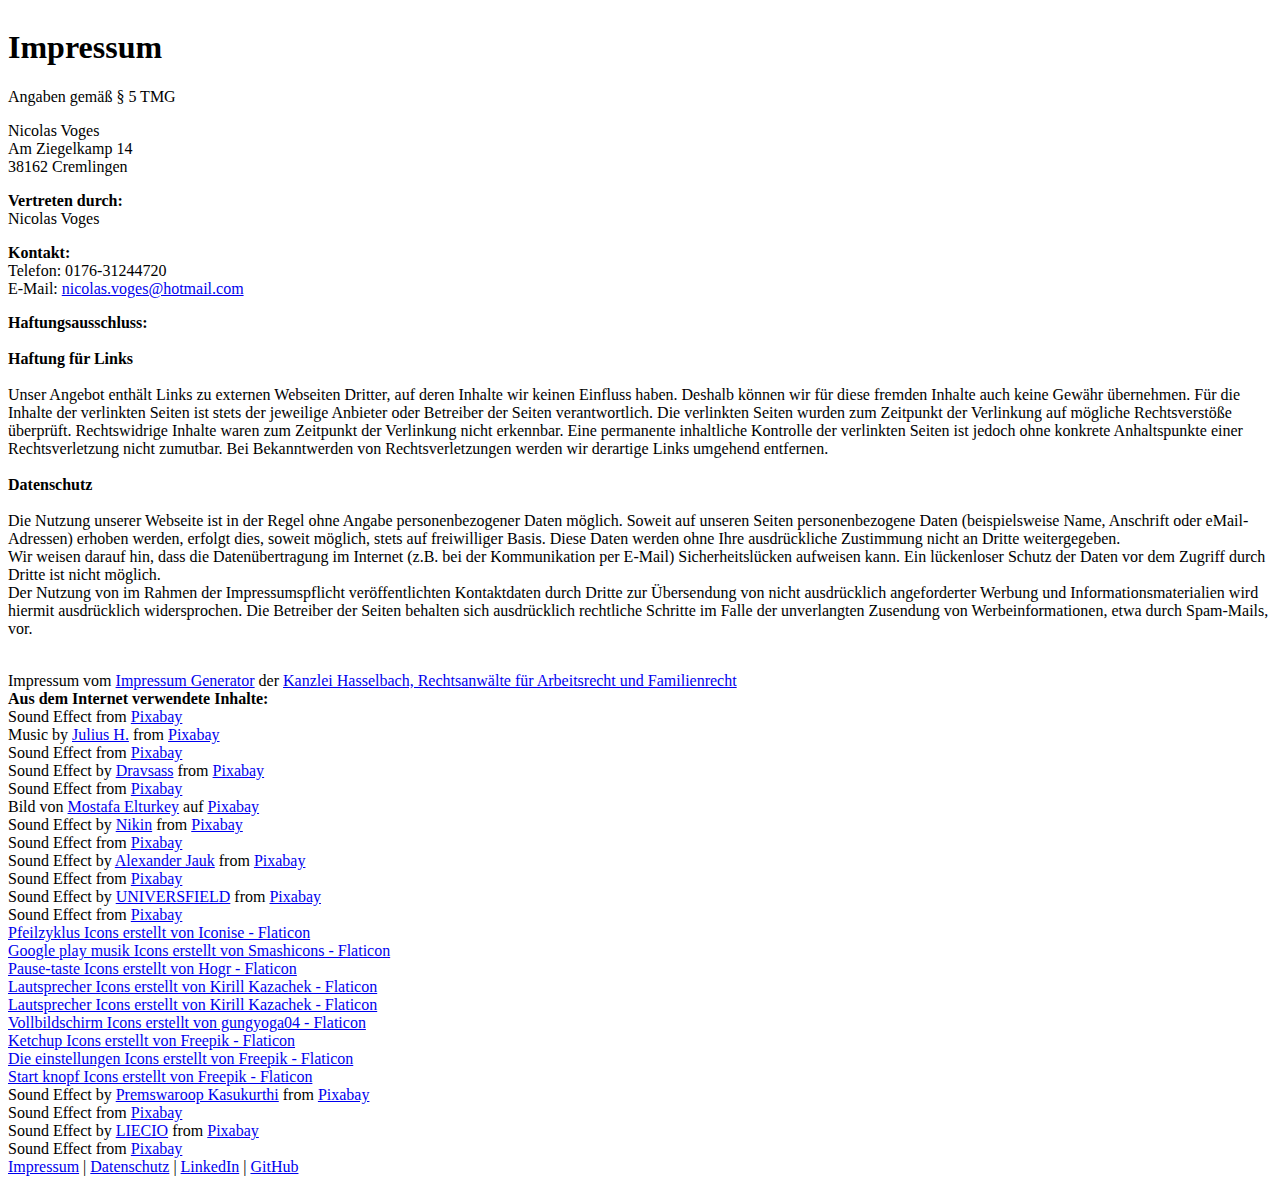
<file: impressum.html>
<!DOCTYPE html>
<html lang="de">
<head>
    <meta charset="UTF-8">
    <meta name="viewport" content="width=device-width, initial-scale=1.0">
    <title>El Pollo Loco</title>
    <link rel="shortcut icon" href="./img/logo_small.png" type="image/x-icon" />
    <style>
        body {
            display: flex;
            flex-direction: column;
            flex: 1;
            height: 100%;
        }
    </style>
</head>
<body>
    <header w3-include-html="./html/templates/header.html"></header>

    <div class='impressum section-padding'><h1>Impressum</h1><p>Angaben gemäß § 5 TMG</p><p>Nicolas Voges <br> 
        Am Ziegelkamp 14<br> 
        38162 Cremlingen <br> 
        </p><p> <strong>Vertreten durch: </strong><br>
        Nicolas Voges<br>
        </p><p><strong>Kontakt:</strong> <br>
        Telefon: 0176-31244720<br>
        E-Mail: <a href='mailto:nicolas.voges@hotmail.com'>nicolas.voges@hotmail.com</a></br></p><p><strong>Haftungsausschluss: </strong><br><br><strong>Haftung für Links</strong><br><br>
        Unser Angebot enthält Links zu externen Webseiten Dritter, auf deren Inhalte wir keinen Einfluss haben. Deshalb können wir für diese fremden Inhalte auch keine Gewähr übernehmen. Für die Inhalte der verlinkten Seiten ist stets der jeweilige Anbieter oder Betreiber der Seiten verantwortlich. Die verlinkten Seiten wurden zum Zeitpunkt der Verlinkung auf mögliche Rechtsverstöße überprüft. Rechtswidrige Inhalte waren zum Zeitpunkt der Verlinkung nicht erkennbar. Eine permanente inhaltliche Kontrolle der verlinkten Seiten ist jedoch ohne konkrete Anhaltspunkte einer Rechtsverletzung nicht zumutbar. Bei Bekanntwerden von Rechtsverletzungen werden wir derartige Links umgehend entfernen.<br><br><strong>Datenschutz</strong><br><br>
        Die Nutzung unserer Webseite ist in der Regel ohne Angabe personenbezogener Daten möglich. Soweit auf unseren Seiten personenbezogene Daten (beispielsweise Name, Anschrift oder eMail-Adressen) erhoben werden, erfolgt dies, soweit möglich, stets auf freiwilliger Basis. Diese Daten werden ohne Ihre ausdrückliche Zustimmung nicht an Dritte weitergegeben. <br>
        Wir weisen darauf hin, dass die Datenübertragung im Internet (z.B. bei der Kommunikation per E-Mail) Sicherheitslücken aufweisen kann. Ein lückenloser Schutz der Daten vor dem Zugriff durch Dritte ist nicht möglich. <br>
        Der Nutzung von im Rahmen der Impressumspflicht veröffentlichten Kontaktdaten durch Dritte zur Übersendung von nicht ausdrücklich angeforderter Werbung und Informationsmaterialien wird hiermit ausdrücklich widersprochen. Die Betreiber der Seiten behalten sich ausdrücklich rechtliche Schritte im Falle der unverlangten Zusendung von Werbeinformationen, etwa durch Spam-Mails, vor.<br>
        </p><br> 
        Impressum vom <a href="https://www.impressum-generator.de">Impressum Generator</a> der <a href="https://www.kanzlei-hasselbach.de/">Kanzlei Hasselbach, Rechtsanwälte für Arbeitsrecht und Familienrecht</a>
    </div>
    <div>
        <strong>Aus dem Internet verwendete Inhalte: </strong><br>
        Sound Effect from <a href="https://pixabay.com/sound-effects/?utm_source=link-attribution&utm_medium=referral&utm_campaign=music&utm_content=56429">Pixabay</a>
<br>Music by <a href="https://pixabay.com/de/users/juliush-3921568/?utm_source=link-attribution&utm_medium=referral&utm_campaign=music&utm_content=2715">Julius H.</a> from <a href="https://pixabay.com/music//?utm_source=link-attribution&utm_medium=referral&utm_campaign=music&utm_content=2715">Pixabay</a>
<br>Sound Effect from <a href="https://pixabay.com/?utm_source=link-attribution&utm_medium=referral&utm_campaign=music&utm_content=90516">Pixabay</a>
<br>Sound Effect by <a href="https://pixabay.com/users/dravsass-39214502/?utm_source=link-attribution&utm_medium=referral&utm_campaign=music&utm_content=164986">Dravsass</a> from <a href="https://pixabay.com//?utm_source=link-attribution&utm_medium=referral&utm_campaign=music&utm_content=164986">Pixabay</a>
<br>Sound Effect from <a href="https://pixabay.com/sound-effects/?utm_source=link-attribution&utm_medium=referral&utm_campaign=music&utm_content=45746">Pixabay</a>
<br>Bild von <a href="https://pixabay.com/de/users/mostafaelturkey36-13328910/?utm_source=link-attribution&utm_medium=referral&utm_campaign=image&utm_content=5112222">Mostafa Elturkey</a> auf <a href="https://pixabay.com/de//?utm_source=link-attribution&utm_medium=referral&utm_campaign=image&utm_content=5112222">Pixabay</a>
<br>Sound Effect by <a href="https://pixabay.com/de/users/nikin-253338/?utm_source=link-attribution&utm_medium=referral&utm_campaign=music&utm_content=171389">Nikin</a> from <a href="https://pixabay.com/sound-effects//?utm_source=link-attribution&utm_medium=referral&utm_campaign=music&utm_content=171389">Pixabay</a>
<br>Sound Effect from <a href="https://pixabay.com/sound-effects/?utm_source=link-attribution&utm_medium=referral&utm_campaign=music&utm_content=6056">Pixabay</a>
<br>Sound Effect by <a href="https://pixabay.com/de/users/alex_jauk-16800354/?utm_source=link-attribution&utm_medium=referral&utm_campaign=music&utm_content=196746">Alexander Jauk</a> from <a href="https://pixabay.com//?utm_source=link-attribution&utm_medium=referral&utm_campaign=music&utm_content=196746">Pixabay</a>
<br>Sound Effect from <a href="https://pixabay.com/?utm_source=link-attribution&utm_medium=referral&utm_campaign=music&utm_content=6379">Pixabay</a>
<br>Sound Effect by <a href="https://pixabay.com/de/users/universfield-28281460/?utm_source=link-attribution&utm_medium=referral&utm_campaign=music&utm_content=191998">UNIVERSFIELD</a> from <a href="https://pixabay.com//?utm_source=link-attribution&utm_medium=referral&utm_campaign=music&utm_content=191998">Pixabay</a>
<br>Sound Effect from <a href="https://pixabay.com/sound-effects/?utm_source=link-attribution&utm_medium=referral&utm_campaign=music&utm_content=96923">Pixabay</a>
<br><a href="https://www.flaticon.com/de/kostenlose-icons/pfeilzyklus" title="pfeilzyklus Icons">Pfeilzyklus Icons erstellt von Iconise - Flaticon</a>
<br><a href="https://www.flaticon.com/de/kostenlose-icons/google-play-musik" title="google play musik Icons">Google play musik Icons erstellt von Smashicons - Flaticon</a>
<br><a href="https://www.flaticon.com/de/kostenlose-icons/pause-taste" title="pause-taste Icons">Pause-taste Icons erstellt von Hogr - Flaticon</a>
<br><a href="https://www.flaticon.com/de/kostenlose-icons/lautsprecher" title="lautsprecher Icons">Lautsprecher Icons erstellt von Kirill Kazachek - Flaticon</a>
<br><a href="https://www.flaticon.com/de/kostenlose-icons/lautsprecher" title="lautsprecher Icons">Lautsprecher Icons erstellt von Kirill Kazachek - Flaticon</a>
<br><a href="https://www.flaticon.com/de/kostenlose-icons/vollbildschirm" title="vollbildschirm Icons">Vollbildschirm Icons erstellt von gungyoga04 - Flaticon</a>
<br><a href="https://www.flaticon.com/de/kostenlose-icons/ketchup" title="ketchup Icons">Ketchup Icons erstellt von Freepik - Flaticon</a>
<br><a href="https://www.flaticon.com/de/kostenlose-icons/die-einstellungen" title="die einstellungen Icons">Die einstellungen Icons erstellt von Freepik - Flaticon</a>
<br><a href="https://www.flaticon.com/de/kostenlose-icons/start-knopf" title="start knopf Icons">Start knopf Icons erstellt von Freepik - Flaticon</a>
<br>Sound Effect by <a href="https://pixabay.com/de/users/premswaroopkasukurthi-9211462/?utm_source=link-attribution&utm_medium=referral&utm_campaign=music&utm_content=12445">Premswaroop Kasukurthi</a> from <a href="https://pixabay.com/sound-effects//?utm_source=link-attribution&utm_medium=referral&utm_campaign=music&utm_content=12445">Pixabay</a>
<br>Sound Effect from <a href="https://pixabay.com/sound-effects/?utm_source=link-attribution&utm_medium=referral&utm_campaign=music&utm_content=42627">Pixabay</a>
<br>Sound Effect by <a href="https://pixabay.com/de/users/liecio-3298866/?utm_source=link-attribution&utm_medium=referral&utm_campaign=music&utm_content=190037">LIECIO</a> from <a href="https://pixabay.com//?utm_source=link-attribution&utm_medium=referral&utm_campaign=music&utm_content=190037">Pixabay</a>
<br>Sound Effect from <a href="https://pixabay.com/?utm_source=link-attribution&utm_medium=referral&utm_campaign=music&utm_content=69841">Pixabay</a>

    </div>
         
    <footer>
        <a href="impressum.html">Impressum</a> <span class="footerSeperator">|</span> <a href="datenschutz.html">Datenschutz</a> <span class="footerSeperator">|</span> <a href="https://www.linkedin.com/in/nicolas-voges-1903762b8/">LinkedIn</a> <span class="footerSeperator">|</span> <a href="https://github.com/Nicolas-Voges/el-pollo-loco">GitHub</a>
    </footer>
</body>
</html>
</file>
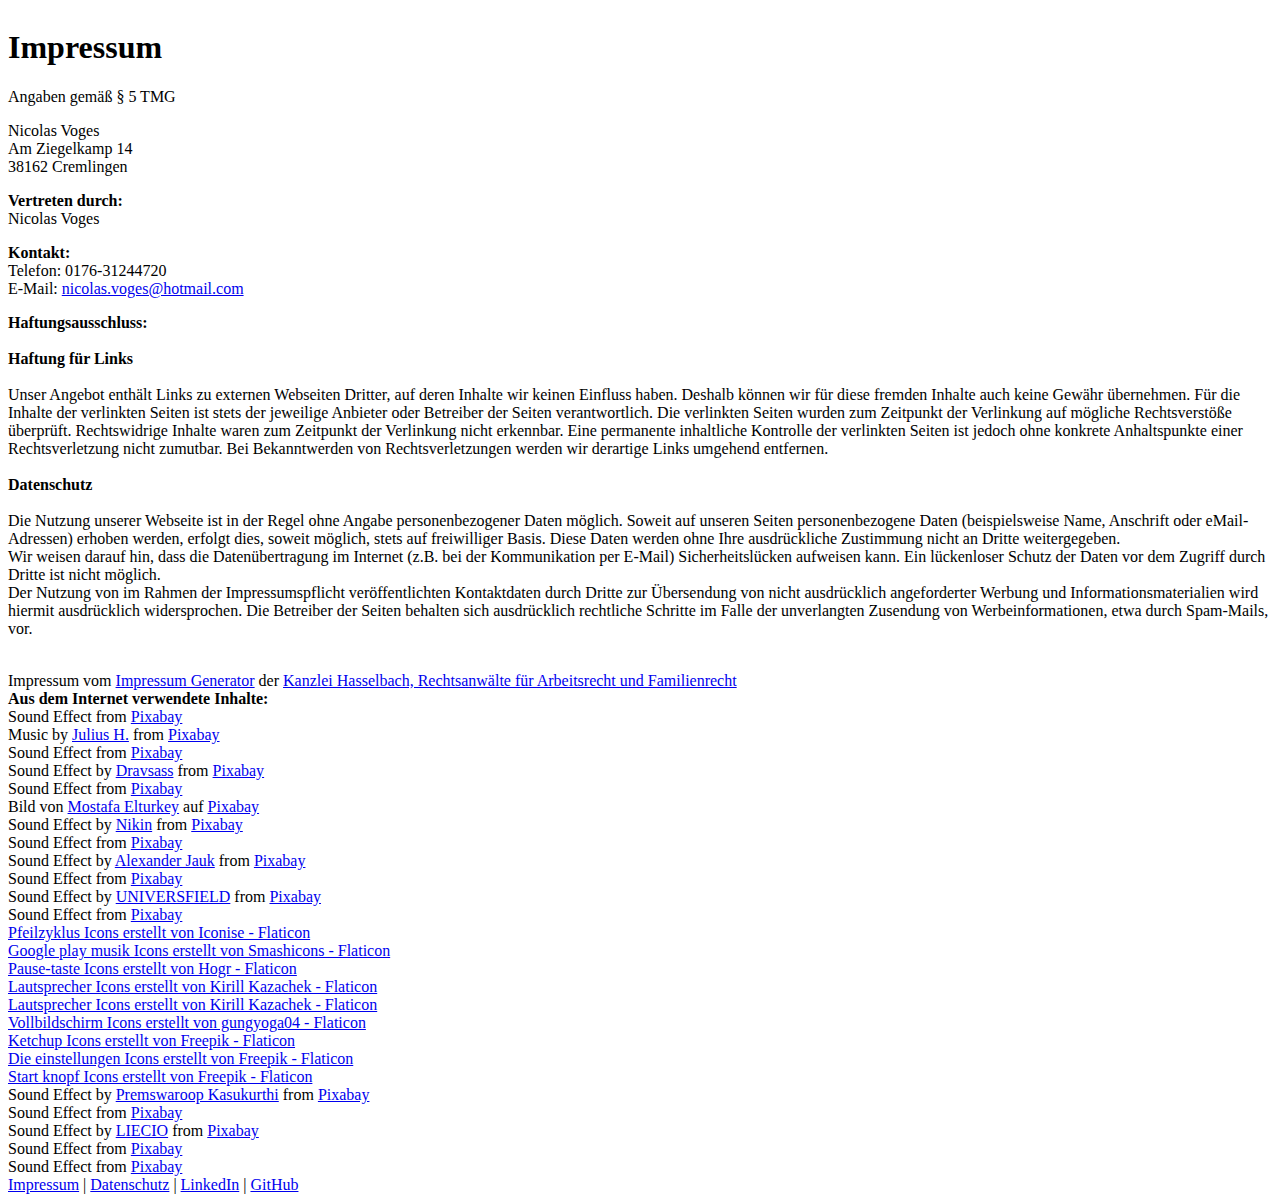
<file: imprint.html>
<!DOCTYPE html>
<html lang="de">
<head>
    <meta charset="UTF-8">
    <meta name="viewport" content="width=device-width, initial-scale=1.0">
    <title>El Pollo Loco</title>
    <link rel="shortcut icon" href="./img/logo_small.png" type="image/x-icon" />
    <style>
        body {
            display: flex;
            flex-direction: column;
            flex: 1;
            height: 100%;
        }
    </style>
</head>
<body>
    <header w3-include-html="./html/templates/header.html"></header>

    <div class='impressum section-padding'><h1>Impressum</h1><p>Angaben gemäß § 5 TMG</p><p>Nicolas Voges <br> 
        Am Ziegelkamp 14<br> 
        38162 Cremlingen <br> 
        </p><p> <strong>Vertreten durch: </strong><br>
        Nicolas Voges<br>
        </p><p><strong>Kontakt:</strong> <br>
        Telefon: 0176-31244720<br>
        E-Mail: <a href='mailto:nicolas.voges@hotmail.com'>nicolas.voges@hotmail.com</a></br></p><p><strong>Haftungsausschluss: </strong><br><br><strong>Haftung für Links</strong><br><br>
        Unser Angebot enthält Links zu externen Webseiten Dritter, auf deren Inhalte wir keinen Einfluss haben. Deshalb können wir für diese fremden Inhalte auch keine Gewähr übernehmen. Für die Inhalte der verlinkten Seiten ist stets der jeweilige Anbieter oder Betreiber der Seiten verantwortlich. Die verlinkten Seiten wurden zum Zeitpunkt der Verlinkung auf mögliche Rechtsverstöße überprüft. Rechtswidrige Inhalte waren zum Zeitpunkt der Verlinkung nicht erkennbar. Eine permanente inhaltliche Kontrolle der verlinkten Seiten ist jedoch ohne konkrete Anhaltspunkte einer Rechtsverletzung nicht zumutbar. Bei Bekanntwerden von Rechtsverletzungen werden wir derartige Links umgehend entfernen.<br><br><strong>Datenschutz</strong><br><br>
        Die Nutzung unserer Webseite ist in der Regel ohne Angabe personenbezogener Daten möglich. Soweit auf unseren Seiten personenbezogene Daten (beispielsweise Name, Anschrift oder eMail-Adressen) erhoben werden, erfolgt dies, soweit möglich, stets auf freiwilliger Basis. Diese Daten werden ohne Ihre ausdrückliche Zustimmung nicht an Dritte weitergegeben. <br>
        Wir weisen darauf hin, dass die Datenübertragung im Internet (z.B. bei der Kommunikation per E-Mail) Sicherheitslücken aufweisen kann. Ein lückenloser Schutz der Daten vor dem Zugriff durch Dritte ist nicht möglich. <br>
        Der Nutzung von im Rahmen der Impressumspflicht veröffentlichten Kontaktdaten durch Dritte zur Übersendung von nicht ausdrücklich angeforderter Werbung und Informationsmaterialien wird hiermit ausdrücklich widersprochen. Die Betreiber der Seiten behalten sich ausdrücklich rechtliche Schritte im Falle der unverlangten Zusendung von Werbeinformationen, etwa durch Spam-Mails, vor.<br>
        </p><br> 
        Impressum vom <a href="https://www.impressum-generator.de">Impressum Generator</a> der <a href="https://www.kanzlei-hasselbach.de/">Kanzlei Hasselbach, Rechtsanwälte für Arbeitsrecht und Familienrecht</a>
    </div>
    <div>
        <strong>Aus dem Internet verwendete Inhalte: </strong><br>
        Sound Effect from <a href="https://pixabay.com/sound-effects/?utm_source=link-attribution&utm_medium=referral&utm_campaign=music&utm_content=56429">Pixabay</a>
<br>Music by <a href="https://pixabay.com/de/users/juliush-3921568/?utm_source=link-attribution&utm_medium=referral&utm_campaign=music&utm_content=2715">Julius H.</a> from <a href="https://pixabay.com/music//?utm_source=link-attribution&utm_medium=referral&utm_campaign=music&utm_content=2715">Pixabay</a>
<br>Sound Effect from <a href="https://pixabay.com/?utm_source=link-attribution&utm_medium=referral&utm_campaign=music&utm_content=90516">Pixabay</a>
<br>Sound Effect by <a href="https://pixabay.com/users/dravsass-39214502/?utm_source=link-attribution&utm_medium=referral&utm_campaign=music&utm_content=164986">Dravsass</a> from <a href="https://pixabay.com//?utm_source=link-attribution&utm_medium=referral&utm_campaign=music&utm_content=164986">Pixabay</a>
<br>Sound Effect from <a href="https://pixabay.com/sound-effects/?utm_source=link-attribution&utm_medium=referral&utm_campaign=music&utm_content=45746">Pixabay</a>
<br>Bild von <a href="https://pixabay.com/de/users/mostafaelturkey36-13328910/?utm_source=link-attribution&utm_medium=referral&utm_campaign=image&utm_content=5112222">Mostafa Elturkey</a> auf <a href="https://pixabay.com/de//?utm_source=link-attribution&utm_medium=referral&utm_campaign=image&utm_content=5112222">Pixabay</a>
<br>Sound Effect by <a href="https://pixabay.com/de/users/nikin-253338/?utm_source=link-attribution&utm_medium=referral&utm_campaign=music&utm_content=171389">Nikin</a> from <a href="https://pixabay.com/sound-effects//?utm_source=link-attribution&utm_medium=referral&utm_campaign=music&utm_content=171389">Pixabay</a>
<br>Sound Effect from <a href="https://pixabay.com/sound-effects/?utm_source=link-attribution&utm_medium=referral&utm_campaign=music&utm_content=6056">Pixabay</a>
<br>Sound Effect by <a href="https://pixabay.com/de/users/alex_jauk-16800354/?utm_source=link-attribution&utm_medium=referral&utm_campaign=music&utm_content=196746">Alexander Jauk</a> from <a href="https://pixabay.com//?utm_source=link-attribution&utm_medium=referral&utm_campaign=music&utm_content=196746">Pixabay</a>
<br>Sound Effect from <a href="https://pixabay.com/?utm_source=link-attribution&utm_medium=referral&utm_campaign=music&utm_content=6379">Pixabay</a>
<br>Sound Effect by <a href="https://pixabay.com/de/users/universfield-28281460/?utm_source=link-attribution&utm_medium=referral&utm_campaign=music&utm_content=191998">UNIVERSFIELD</a> from <a href="https://pixabay.com//?utm_source=link-attribution&utm_medium=referral&utm_campaign=music&utm_content=191998">Pixabay</a>
<br>Sound Effect from <a href="https://pixabay.com/sound-effects/?utm_source=link-attribution&utm_medium=referral&utm_campaign=music&utm_content=96923">Pixabay</a>
<br><a href="https://www.flaticon.com/de/kostenlose-icons/pfeilzyklus" title="pfeilzyklus Icons">Pfeilzyklus Icons erstellt von Iconise - Flaticon</a>
<br><a href="https://www.flaticon.com/de/kostenlose-icons/google-play-musik" title="google play musik Icons">Google play musik Icons erstellt von Smashicons - Flaticon</a>
<br><a href="https://www.flaticon.com/de/kostenlose-icons/pause-taste" title="pause-taste Icons">Pause-taste Icons erstellt von Hogr - Flaticon</a>
<br><a href="https://www.flaticon.com/de/kostenlose-icons/lautsprecher" title="lautsprecher Icons">Lautsprecher Icons erstellt von Kirill Kazachek - Flaticon</a>
<br><a href="https://www.flaticon.com/de/kostenlose-icons/lautsprecher" title="lautsprecher Icons">Lautsprecher Icons erstellt von Kirill Kazachek - Flaticon</a>
<br><a href="https://www.flaticon.com/de/kostenlose-icons/vollbildschirm" title="vollbildschirm Icons">Vollbildschirm Icons erstellt von gungyoga04 - Flaticon</a>
<br><a href="https://www.flaticon.com/de/kostenlose-icons/ketchup" title="ketchup Icons">Ketchup Icons erstellt von Freepik - Flaticon</a>
<br><a href="https://www.flaticon.com/de/kostenlose-icons/die-einstellungen" title="die einstellungen Icons">Die einstellungen Icons erstellt von Freepik - Flaticon</a>
<br><a href="https://www.flaticon.com/de/kostenlose-icons/start-knopf" title="start knopf Icons">Start knopf Icons erstellt von Freepik - Flaticon</a>
<br>Sound Effect by <a href="https://pixabay.com/de/users/premswaroopkasukurthi-9211462/?utm_source=link-attribution&utm_medium=referral&utm_campaign=music&utm_content=12445">Premswaroop Kasukurthi</a> from <a href="https://pixabay.com/sound-effects//?utm_source=link-attribution&utm_medium=referral&utm_campaign=music&utm_content=12445">Pixabay</a>
<br>Sound Effect from <a href="https://pixabay.com/sound-effects/?utm_source=link-attribution&utm_medium=referral&utm_campaign=music&utm_content=42627">Pixabay</a>
<br>Sound Effect by <a href="https://pixabay.com/de/users/liecio-3298866/?utm_source=link-attribution&utm_medium=referral&utm_campaign=music&utm_content=190037">LIECIO</a> from <a href="https://pixabay.com//?utm_source=link-attribution&utm_medium=referral&utm_campaign=music&utm_content=190037">Pixabay</a>
<br>Sound Effect from <a href="https://pixabay.com/?utm_source=link-attribution&utm_medium=referral&utm_campaign=music&utm_content=69841">Pixabay</a>
<br>Sound Effect from <a href="https://pixabay.com/sound-effects/?utm_source=link-attribution&utm_medium=referral&utm_campaign=music&utm_content=30453">Pixabay</a>

    </div>
         
    <footer>
        <a href="imprint.html">Impressum</a> <span class="footerSeperator">|</span> <a href="privacy-policy.html">Datenschutz</a> <span class="footerSeperator">|</span> <a href="https://www.linkedin.com/in/nicolas-voges-1903762b8/">LinkedIn</a> <span class="footerSeperator">|</span> <a href="https://github.com/Nicolas-Voges/el-pollo-loco">GitHub</a>
    </footer>
</body>
</html>
</file>
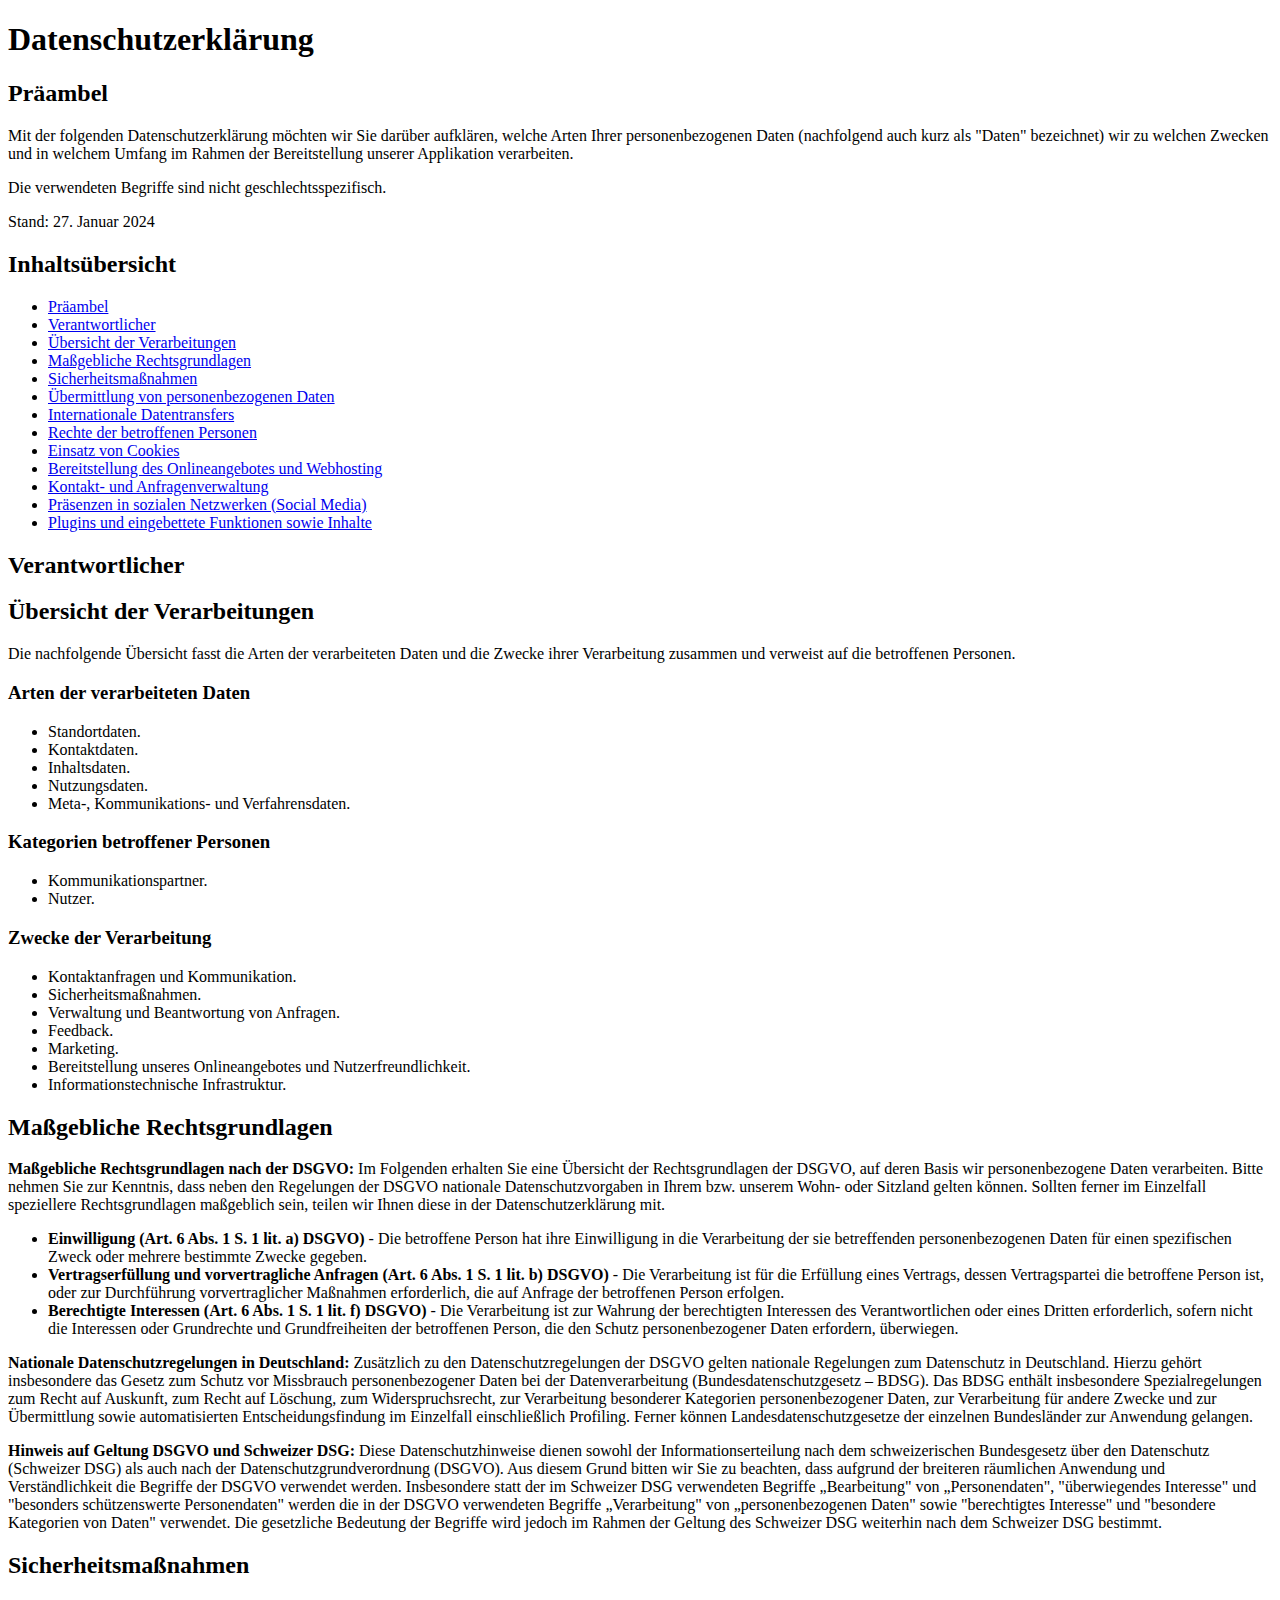
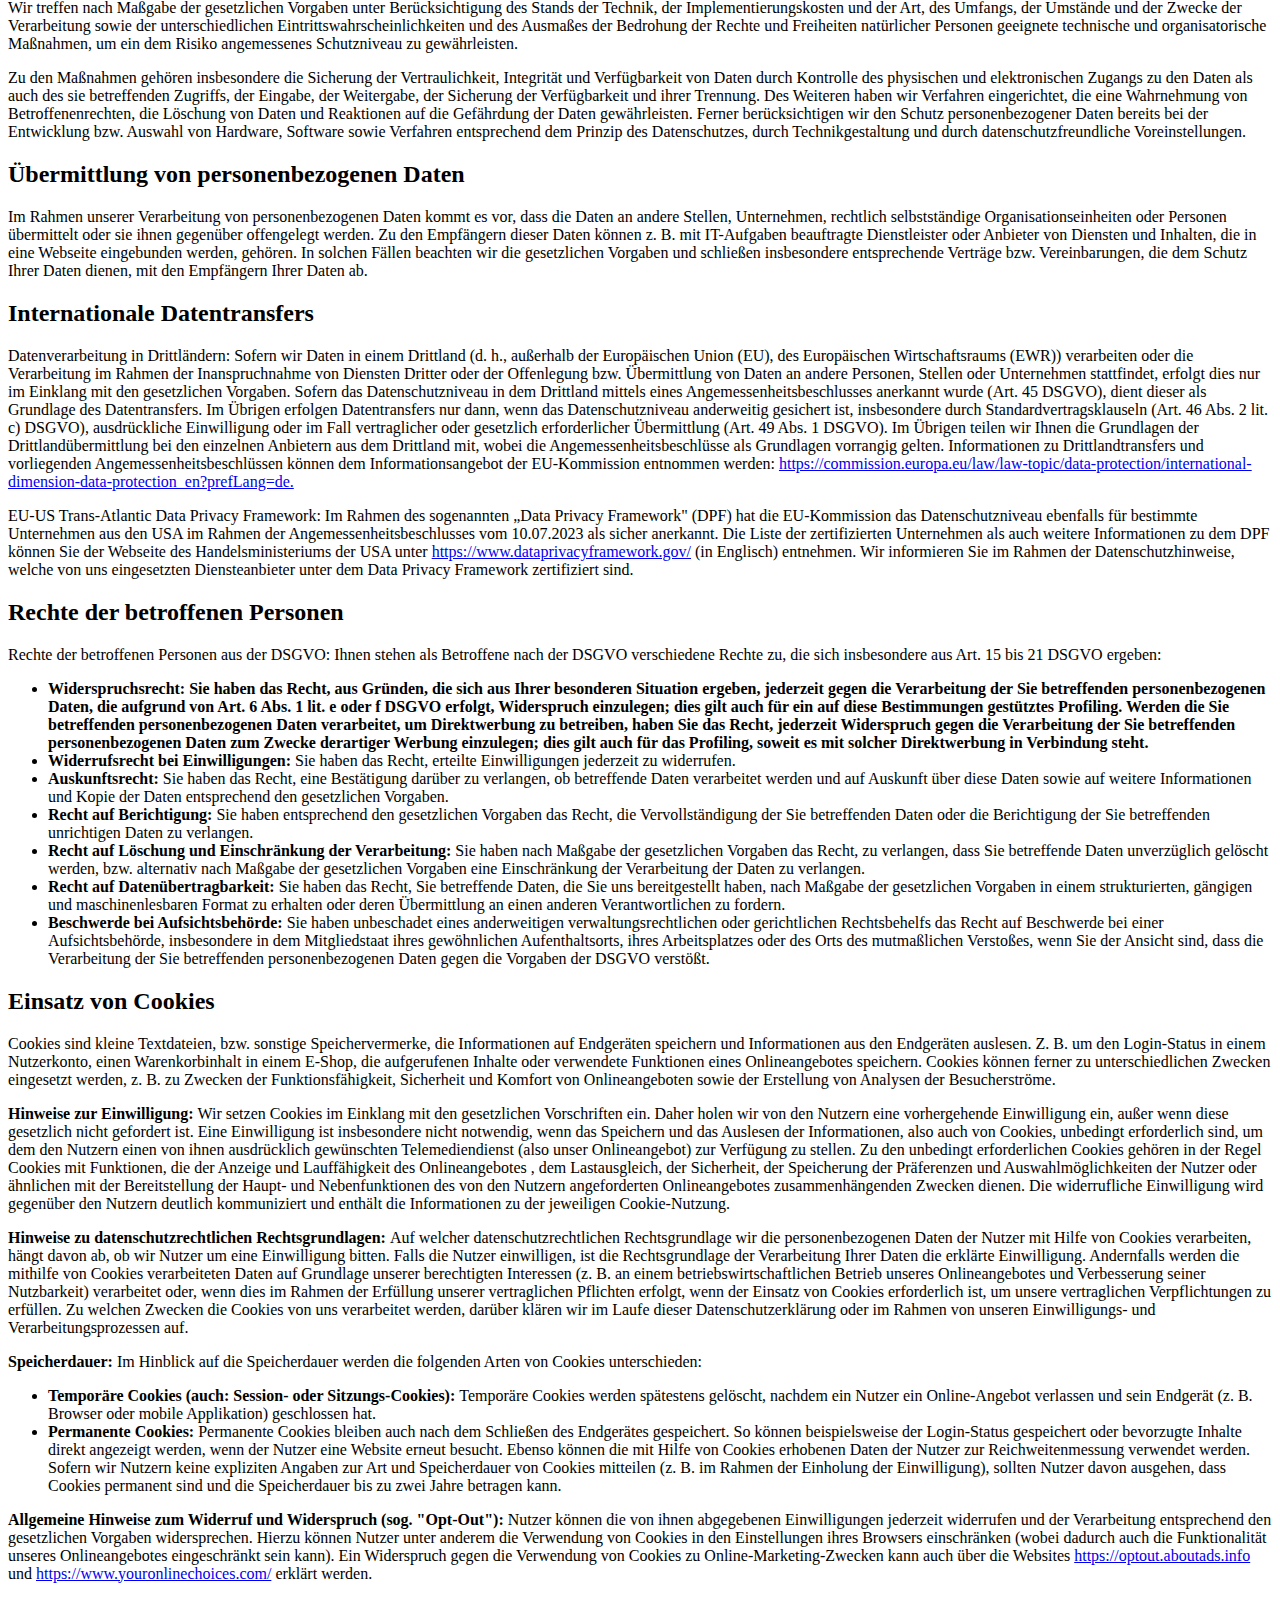
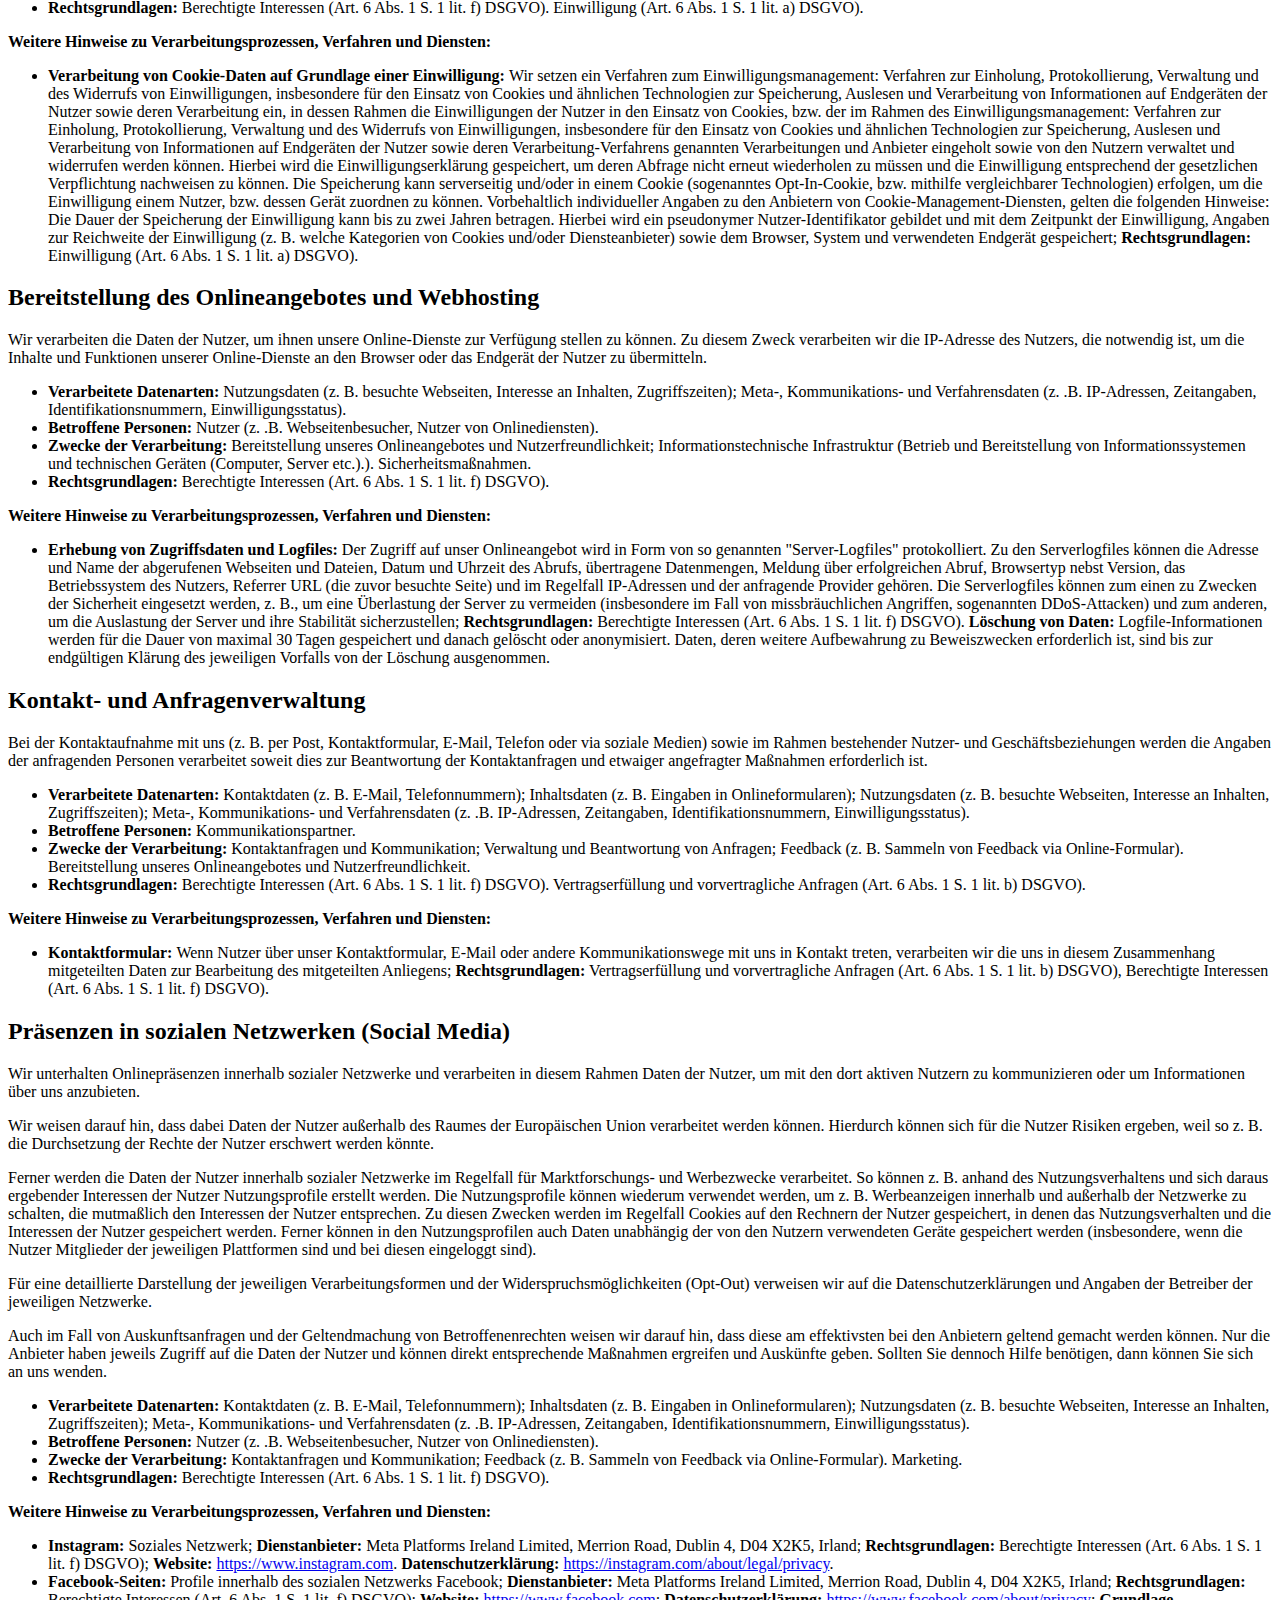
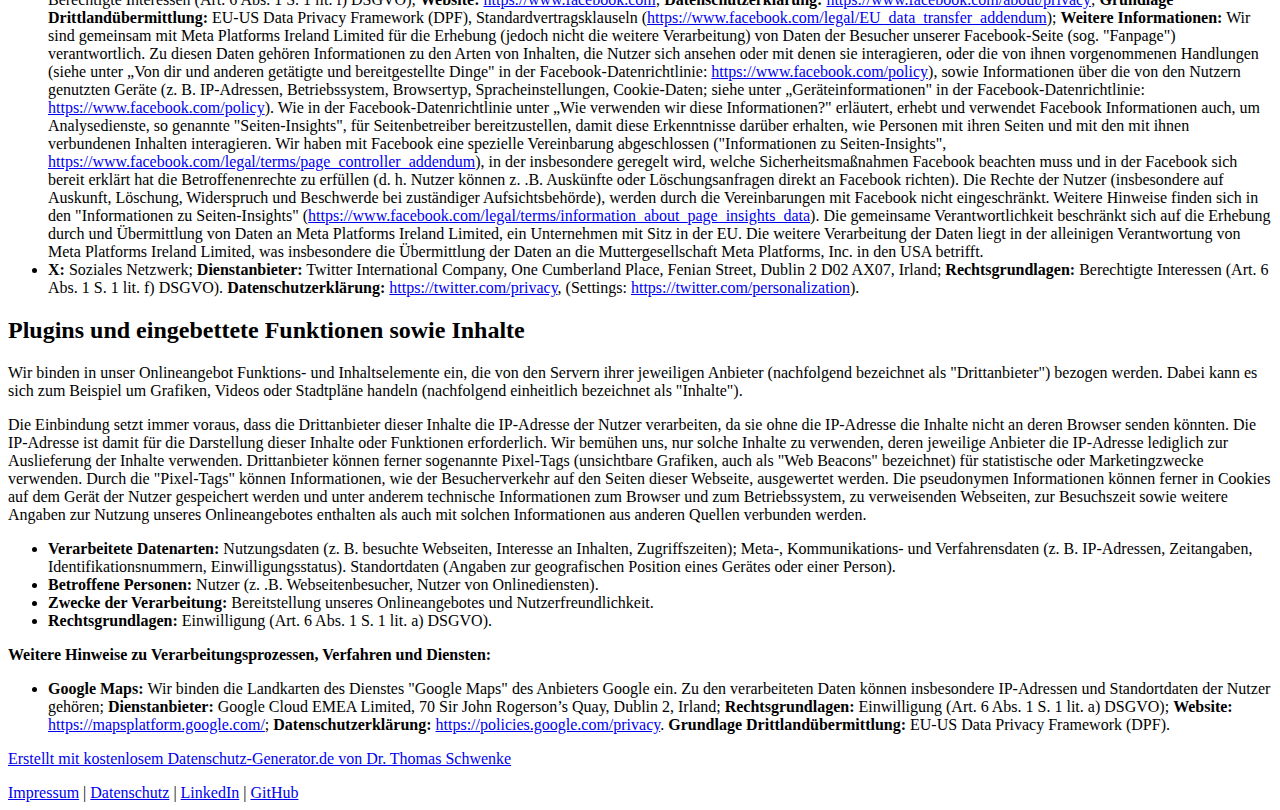
<file: privacy-policy.html>
<!DOCTYPE html>
<html lang="de">
<head>
    <meta charset="UTF-8">
    <meta name="viewport" content="width=device-width, initial-scale=1.0">
    <title>Kochwelt</title>
    <link rel="shortcut icon" href="./img/logo_small.png" type="image/x-icon" />
</head>
<body>
    <header w3-include-html="./html/templates/header.html"></header>
    <div class="section-padding">
        <h1>Datenschutzerklärung</h1>
<h2 id="m4158">Präambel</h2>
<p>Mit der folgenden Datenschutzerklärung möchten wir Sie darüber aufklären, welche Arten Ihrer personenbezogenen Daten (nachfolgend auch kurz als "Daten" bezeichnet) wir zu welchen Zwecken und in welchem Umfang im Rahmen der Bereitstellung unserer Applikation verarbeiten.</p>
<p>Die verwendeten Begriffe sind nicht geschlechtsspezifisch.</p>

<p>Stand: 27. Januar 2024</p><h2>Inhaltsübersicht</h2> <ul class="index"><li><a class="index-link" href="#m4158">Präambel</a></li><li><a class="index-link" href="#m3">Verantwortlicher</a></li><li><a class="index-link" href="#mOverview">Übersicht der Verarbeitungen</a></li><li><a class="index-link" href="#m2427">Maßgebliche Rechtsgrundlagen</a></li><li><a class="index-link" href="#m27">Sicherheitsmaßnahmen</a></li><li><a class="index-link" href="#m25">Übermittlung von personenbezogenen Daten</a></li><li><a class="index-link" href="#m24">Internationale Datentransfers</a></li><li><a class="index-link" href="#m10">Rechte der betroffenen Personen</a></li><li><a class="index-link" href="#m134">Einsatz von Cookies</a></li><li><a class="index-link" href="#m225">Bereitstellung des Onlineangebotes und Webhosting</a></li><li><a class="index-link" href="#m182">Kontakt- und Anfragenverwaltung</a></li><li><a class="index-link" href="#m136">Präsenzen in sozialen Netzwerken (Social Media)</a></li><li><a class="index-link" href="#m328">Plugins und eingebettete Funktionen sowie Inhalte</a></li></ul><h2 id="m3">Verantwortlicher</h2>
<h2 id="mOverview">Übersicht der Verarbeitungen</h2><p>Die nachfolgende Übersicht fasst die Arten der verarbeiteten Daten und die Zwecke ihrer Verarbeitung zusammen und verweist auf die betroffenen Personen.</p><h3>Arten der verarbeiteten Daten</h3>
<ul><li>Standortdaten.</li><li>Kontaktdaten.</li><li>Inhaltsdaten.</li><li>Nutzungsdaten.</li><li>Meta-, Kommunikations- und Verfahrensdaten.</li></ul><h3>Kategorien betroffener Personen</h3><ul><li>Kommunikationspartner.</li><li>Nutzer.</li></ul><h3>Zwecke der Verarbeitung</h3><ul><li>Kontaktanfragen und Kommunikation.</li><li>Sicherheitsmaßnahmen.</li><li>Verwaltung und Beantwortung von Anfragen.</li><li>Feedback.</li><li>Marketing.</li><li>Bereitstellung unseres Onlineangebotes und Nutzerfreundlichkeit.</li><li>Informationstechnische Infrastruktur.</li></ul><h2 id="m2427">Maßgebliche Rechtsgrundlagen</h2><p><strong>Maßgebliche Rechtsgrundlagen nach der DSGVO: </strong>Im Folgenden erhalten Sie eine Übersicht der Rechtsgrundlagen der DSGVO, auf deren Basis wir personenbezogene Daten verarbeiten. Bitte nehmen Sie zur Kenntnis, dass neben den Regelungen der DSGVO nationale Datenschutzvorgaben in Ihrem bzw. unserem Wohn- oder Sitzland gelten können. Sollten ferner im Einzelfall speziellere Rechtsgrundlagen maßgeblich sein, teilen wir Ihnen diese in der Datenschutzerklärung mit.</p>
 <ul><li><strong>Einwilligung (Art. 6 Abs. 1 S. 1 lit. a) DSGVO)</strong> - Die betroffene Person hat ihre Einwilligung in die Verarbeitung der sie betreffenden personenbezogenen Daten für einen spezifischen Zweck oder mehrere bestimmte Zwecke gegeben.</li><li><strong>Vertragserfüllung und vorvertragliche Anfragen (Art. 6 Abs. 1 S. 1 lit. b) DSGVO)</strong> - Die Verarbeitung ist für die Erfüllung eines Vertrags, dessen Vertragspartei die betroffene Person ist, oder zur Durchführung vorvertraglicher Maßnahmen erforderlich, die auf Anfrage der betroffenen Person erfolgen.</li><li><strong>Berechtigte Interessen (Art. 6 Abs. 1 S. 1 lit. f) DSGVO)</strong> - Die Verarbeitung ist zur Wahrung der berechtigten Interessen des Verantwortlichen oder eines Dritten erforderlich, sofern nicht die Interessen oder Grundrechte und Grundfreiheiten der betroffenen Person, die den Schutz personenbezogener Daten erfordern, überwiegen.</li></ul><p><strong>Nationale Datenschutzregelungen in Deutschland: </strong>Zusätzlich zu den Datenschutzregelungen der DSGVO gelten nationale Regelungen zum Datenschutz in Deutschland. Hierzu gehört insbesondere das Gesetz zum Schutz vor Missbrauch personenbezogener Daten bei der Datenverarbeitung (Bundesdatenschutzgesetz – BDSG). Das BDSG enthält insbesondere Spezialregelungen zum Recht auf Auskunft, zum Recht auf Löschung, zum Widerspruchsrecht, zur Verarbeitung besonderer Kategorien personenbezogener Daten, zur Verarbeitung für andere Zwecke und zur Übermittlung sowie automatisierten Entscheidungsfindung im Einzelfall einschließlich Profiling. Ferner können Landesdatenschutzgesetze der einzelnen Bundesländer zur Anwendung gelangen.</p>
<p><strong>Hinweis auf Geltung DSGVO und Schweizer DSG: </strong>Diese Datenschutzhinweise dienen sowohl der Informationserteilung nach dem schweizerischen Bundesgesetz über den Datenschutz (Schweizer DSG) als auch nach der Datenschutzgrundverordnung (DSGVO). Aus diesem Grund bitten wir Sie zu beachten, dass aufgrund der breiteren räumlichen Anwendung und Verständlichkeit die Begriffe der DSGVO verwendet werden. Insbesondere statt der im Schweizer DSG verwendeten Begriffe „Bearbeitung" von „Personendaten", "überwiegendes Interesse" und "besonders schützenswerte Personendaten" werden die in der DSGVO verwendeten Begriffe „Verarbeitung" von „personenbezogenen Daten" sowie "berechtigtes Interesse" und "besondere Kategorien von Daten" verwendet. Die gesetzliche Bedeutung der Begriffe wird jedoch im Rahmen der Geltung des Schweizer DSG weiterhin nach dem Schweizer DSG bestimmt.</p>

<h2 id="m27">Sicherheitsmaßnahmen</h2><p>Wir treffen nach Maßgabe der gesetzlichen Vorgaben unter Berücksichtigung des Stands der Technik, der Implementierungskosten und der Art, des Umfangs, der Umstände und der Zwecke der Verarbeitung sowie der unterschiedlichen Eintrittswahrscheinlichkeiten und des Ausmaßes der Bedrohung der Rechte und Freiheiten natürlicher Personen geeignete technische und organisatorische Maßnahmen, um ein dem Risiko angemessenes Schutzniveau zu gewährleisten.</p>
<p>Zu den Maßnahmen gehören insbesondere die Sicherung der Vertraulichkeit, Integrität und Verfügbarkeit von Daten durch Kontrolle des physischen und elektronischen Zugangs zu den Daten als auch des sie betreffenden Zugriffs, der Eingabe, der Weitergabe, der Sicherung der Verfügbarkeit und ihrer Trennung. Des Weiteren haben wir Verfahren eingerichtet, die eine Wahrnehmung von Betroffenenrechten, die Löschung von Daten und Reaktionen auf die Gefährdung der Daten gewährleisten. Ferner berücksichtigen wir den Schutz personenbezogener Daten bereits bei der Entwicklung bzw. Auswahl von Hardware, Software sowie Verfahren entsprechend dem Prinzip des Datenschutzes, durch Technikgestaltung und durch datenschutzfreundliche Voreinstellungen.</p>

<h2 id="m25">Übermittlung von personenbezogenen Daten</h2><p>Im Rahmen unserer Verarbeitung von personenbezogenen Daten kommt es vor, dass die Daten an andere Stellen, Unternehmen, rechtlich selbstständige Organisationseinheiten oder Personen übermittelt oder sie ihnen gegenüber offengelegt werden. Zu den Empfängern dieser Daten können z.&nbsp;B. mit IT-Aufgaben beauftragte Dienstleister oder Anbieter von Diensten und Inhalten, die in eine Webseite eingebunden werden, gehören. In solchen Fällen beachten wir die gesetzlichen Vorgaben und schließen insbesondere entsprechende Verträge bzw. Vereinbarungen, die dem Schutz Ihrer Daten dienen, mit den Empfängern Ihrer Daten ab.</p>

<h2 id="m24">Internationale Datentransfers</h2><p>Datenverarbeitung in Drittländern: Sofern wir Daten in einem Drittland (d.&nbsp;h., außerhalb der Europäischen Union (EU), des Europäischen Wirtschaftsraums (EWR)) verarbeiten oder die Verarbeitung im Rahmen der Inanspruchnahme von Diensten Dritter oder der Offenlegung bzw. Übermittlung von Daten an andere Personen, Stellen oder Unternehmen stattfindet, erfolgt dies nur im Einklang mit den gesetzlichen Vorgaben. Sofern das Datenschutzniveau in dem Drittland mittels eines Angemessenheitsbeschlusses anerkannt wurde (Art. 45 DSGVO), dient dieser als Grundlage des Datentransfers. Im Übrigen erfolgen Datentransfers nur dann, wenn das Datenschutzniveau anderweitig gesichert ist, insbesondere durch Standardvertragsklauseln (Art. 46 Abs. 2 lit. c) DSGVO), ausdrückliche Einwilligung oder im Fall vertraglicher oder gesetzlich erforderlicher Übermittlung (Art. 49 Abs. 1 DSGVO). Im Übrigen teilen wir Ihnen die Grundlagen der Drittlandübermittlung bei den einzelnen Anbietern aus dem Drittland mit, wobei die Angemessenheitsbeschlüsse als Grundlagen vorrangig gelten. Informationen zu Drittlandtransfers und vorliegenden Angemessenheitsbeschlüssen können dem Informationsangebot der EU-Kommission entnommen werden: <a href="https://commission.europa.eu/law/law-topic/data-protection/international-dimension-data-protection_en?prefLang=de" target="_blank">https://commission.europa.eu/law/law-topic/data-protection/international-dimension-data-protection_en?prefLang=de.</a></p>
<p>EU-US Trans-Atlantic Data Privacy Framework: Im Rahmen des sogenannten „Data Privacy Framework" (DPF) hat die EU-Kommission das Datenschutzniveau ebenfalls für bestimmte Unternehmen aus den USA im Rahmen der Angemessenheitsbeschlusses vom 10.07.2023 als sicher anerkannt. Die Liste der zertifizierten Unternehmen als auch weitere Informationen zu dem DPF können Sie der Webseite des Handelsministeriums der USA unter <a href="https://www.dataprivacyframework.gov/" target="_blank">https://www.dataprivacyframework.gov/</a> (in Englisch) entnehmen. Wir informieren Sie im Rahmen der Datenschutzhinweise, welche von uns eingesetzten Diensteanbieter unter dem Data Privacy Framework zertifiziert sind.</p>

<h2 id="m10">Rechte der betroffenen Personen</h2><p>Rechte der betroffenen Personen aus der DSGVO: Ihnen stehen als Betroffene nach der DSGVO verschiedene Rechte zu, die sich insbesondere aus Art. 15 bis 21 DSGVO ergeben:</p><ul><li><strong>Widerspruchsrecht: Sie haben das Recht, aus Gründen, die sich aus Ihrer besonderen Situation ergeben, jederzeit gegen die Verarbeitung der Sie betreffenden personenbezogenen Daten, die aufgrund von Art. 6 Abs. 1 lit. e oder f DSGVO erfolgt, Widerspruch einzulegen; dies gilt auch für ein auf diese Bestimmungen gestütztes Profiling. Werden die Sie betreffenden personenbezogenen Daten verarbeitet, um Direktwerbung zu betreiben, haben Sie das Recht, jederzeit Widerspruch gegen die Verarbeitung der Sie betreffenden personenbezogenen Daten zum Zwecke derartiger Werbung einzulegen; dies gilt auch für das Profiling, soweit es mit solcher Direktwerbung in Verbindung steht.</strong></li><li><strong>Widerrufsrecht bei Einwilligungen:</strong> Sie haben das Recht, erteilte Einwilligungen jederzeit zu widerrufen.</li><li><strong>Auskunftsrecht:</strong> Sie haben das Recht, eine Bestätigung darüber zu verlangen, ob betreffende Daten verarbeitet werden und auf Auskunft über diese Daten sowie auf weitere Informationen und Kopie der Daten entsprechend den gesetzlichen Vorgaben.</li><li><strong>Recht auf Berichtigung:</strong> Sie haben entsprechend den gesetzlichen Vorgaben das Recht, die Vervollständigung der Sie betreffenden Daten oder die Berichtigung der Sie betreffenden unrichtigen Daten zu verlangen.</li><li><strong>Recht auf Löschung und Einschränkung der Verarbeitung:</strong> Sie haben nach Maßgabe der gesetzlichen Vorgaben das Recht, zu verlangen, dass Sie betreffende Daten unverzüglich gelöscht werden, bzw. alternativ nach Maßgabe der gesetzlichen Vorgaben eine Einschränkung der Verarbeitung der Daten zu verlangen.</li><li><strong>Recht auf Datenübertragbarkeit:</strong> Sie haben das Recht, Sie betreffende Daten, die Sie uns bereitgestellt haben, nach Maßgabe der gesetzlichen Vorgaben in einem strukturierten, gängigen und maschinenlesbaren Format zu erhalten oder deren Übermittlung an einen anderen Verantwortlichen zu fordern.</li><li><strong>Beschwerde bei Aufsichtsbehörde:</strong> Sie haben unbeschadet eines anderweitigen verwaltungsrechtlichen oder gerichtlichen Rechtsbehelfs das Recht auf Beschwerde bei einer Aufsichtsbehörde, insbesondere in dem Mitgliedstaat ihres gewöhnlichen Aufenthaltsorts, ihres Arbeitsplatzes oder des Orts des mutmaßlichen Verstoßes, wenn Sie der Ansicht sind, dass die Verarbeitung der Sie betreffenden personenbezogenen Daten gegen die Vorgaben der DSGVO verstößt.</li></ul>

<h2 id="m134">Einsatz von Cookies</h2><p>Cookies sind kleine Textdateien, bzw. sonstige Speichervermerke, die Informationen auf Endgeräten speichern und Informationen aus den Endgeräten auslesen. Z.&nbsp;B. um den Login-Status in einem Nutzerkonto, einen Warenkorbinhalt in einem E-Shop, die aufgerufenen Inhalte oder verwendete Funktionen eines Onlineangebotes speichern. Cookies können ferner zu unterschiedlichen Zwecken eingesetzt werden, z.&nbsp;B. zu Zwecken der Funktionsfähigkeit, Sicherheit und Komfort von Onlineangeboten sowie der Erstellung von Analysen der Besucherströme. </p>
<p><strong>Hinweise zur Einwilligung: </strong>Wir setzen Cookies im Einklang mit den gesetzlichen Vorschriften ein. Daher holen wir von den Nutzern eine vorhergehende Einwilligung ein, außer wenn diese gesetzlich nicht gefordert ist. Eine Einwilligung ist insbesondere nicht notwendig, wenn das Speichern und das Auslesen der Informationen, also auch von Cookies, unbedingt erforderlich sind, um dem den Nutzern einen von ihnen ausdrücklich gewünschten Telemediendienst (also unser Onlineangebot) zur Verfügung zu stellen. Zu den unbedingt erforderlichen Cookies gehören in der Regel Cookies mit Funktionen, die der Anzeige und Lauffähigkeit des Onlineangebotes , dem Lastausgleich, der Sicherheit, der Speicherung der Präferenzen und Auswahlmöglichkeiten der Nutzer oder ähnlichen mit der Bereitstellung der Haupt- und Nebenfunktionen des von den Nutzern angeforderten Onlineangebotes zusammenhängenden Zwecken dienen. Die widerrufliche Einwilligung wird gegenüber den Nutzern deutlich kommuniziert und enthält die Informationen zu der jeweiligen Cookie-Nutzung.</p>
<p><strong>Hinweise zu datenschutzrechtlichen Rechtsgrundlagen: </strong>Auf welcher datenschutzrechtlichen Rechtsgrundlage wir die personenbezogenen Daten der Nutzer mit Hilfe von Cookies verarbeiten, hängt davon ab, ob wir Nutzer um eine Einwilligung bitten. Falls die Nutzer einwilligen, ist die Rechtsgrundlage der Verarbeitung Ihrer Daten die erklärte Einwilligung. Andernfalls werden die mithilfe von Cookies verarbeiteten Daten auf Grundlage unserer berechtigten Interessen (z.&nbsp;B. an einem betriebswirtschaftlichen Betrieb unseres Onlineangebotes und Verbesserung seiner Nutzbarkeit) verarbeitet oder, wenn dies im Rahmen der Erfüllung unserer vertraglichen Pflichten erfolgt, wenn der Einsatz von Cookies erforderlich ist, um unsere vertraglichen Verpflichtungen zu erfüllen. Zu welchen Zwecken die Cookies von uns verarbeitet werden, darüber klären wir im Laufe dieser Datenschutzerklärung oder im Rahmen von unseren Einwilligungs- und Verarbeitungsprozessen auf.</p>
<p><strong>Speicherdauer:&nbsp;</strong>Im Hinblick auf die Speicherdauer werden die folgenden Arten von Cookies unterschieden:</p><ul><li><strong>Temporäre Cookies (auch: Session- oder Sitzungs-Cookies):</strong>&nbsp;Temporäre Cookies werden spätestens gelöscht, nachdem ein Nutzer ein Online-Angebot verlassen und sein Endgerät (z.&nbsp;B. Browser oder mobile Applikation) geschlossen hat.</li><li><strong>Permanente Cookies:</strong> Permanente Cookies bleiben auch nach dem Schließen des Endgerätes gespeichert. So können beispielsweise der Login-Status gespeichert oder bevorzugte Inhalte direkt angezeigt werden, wenn der Nutzer eine Website erneut besucht. Ebenso können die mit Hilfe von Cookies erhobenen Daten der Nutzer zur Reichweitenmessung verwendet werden. Sofern wir Nutzern&nbsp;keine expliziten Angaben zur Art und Speicherdauer von Cookies mitteilen (z.&nbsp;B. im Rahmen der Einholung der Einwilligung), sollten Nutzer davon ausgehen, dass Cookies permanent sind und die Speicherdauer bis zu zwei Jahre betragen kann.</li></ul><p><strong>Allgemeine Hinweise zum Widerruf und Widerspruch (sog. "Opt-Out"): </strong>Nutzer können die von ihnen abgegebenen Einwilligungen jederzeit widerrufen und der Verarbeitung entsprechend den gesetzlichen Vorgaben widersprechen. Hierzu können Nutzer unter anderem die Verwendung von Cookies in den Einstellungen ihres Browsers einschränken (wobei dadurch auch die Funktionalität unseres Onlineangebotes eingeschränkt sein kann). Ein Widerspruch gegen die Verwendung von Cookies zu Online-Marketing-Zwecken kann auch über die Websites <a href="https://optout.aboutads.info/" target="_new">https://optout.aboutads.info</a> und <a href="https://www.youronlinechoices.com/" target="_new">https://www.youronlinechoices.com/</a> erklärt werden.</p>
<ul class="m-elements"><li class=""><strong>Rechtsgrundlagen:</strong> Berechtigte Interessen (Art. 6 Abs. 1 S. 1 lit. f) DSGVO). Einwilligung (Art. 6 Abs. 1 S. 1 lit. a) DSGVO).</li></ul><p><strong>Weitere Hinweise zu Verarbeitungsprozessen, Verfahren und Diensten:</strong></p><ul class="m-elements"><li><strong>Verarbeitung von Cookie-Daten auf Grundlage einer Einwilligung: </strong>Wir setzen ein Verfahren zum Einwilligungsmanagement: Verfahren zur Einholung, Protokollierung, Verwaltung und des Widerrufs von Einwilligungen, insbesondere für den Einsatz von Cookies und ähnlichen Technologien zur Speicherung, Auslesen und Verarbeitung von Informationen auf Endgeräten der Nutzer sowie deren Verarbeitung ein, in dessen Rahmen die Einwilligungen der Nutzer in den Einsatz von Cookies, bzw. der im Rahmen des Einwilligungsmanagement: Verfahren zur Einholung, Protokollierung, Verwaltung und des Widerrufs von Einwilligungen, insbesondere für den Einsatz von Cookies und ähnlichen Technologien zur Speicherung, Auslesen und Verarbeitung von Informationen auf Endgeräten der Nutzer sowie deren Verarbeitung-Verfahrens genannten Verarbeitungen und Anbieter eingeholt sowie von den Nutzern verwaltet und widerrufen werden können. Hierbei wird die Einwilligungserklärung gespeichert, um deren Abfrage nicht erneut wiederholen zu müssen und die Einwilligung entsprechend der gesetzlichen Verpflichtung nachweisen zu können. Die Speicherung kann serverseitig und/oder in einem Cookie (sogenanntes Opt-In-Cookie, bzw. mithilfe vergleichbarer Technologien) erfolgen, um die Einwilligung einem Nutzer, bzw. dessen Gerät zuordnen zu können. Vorbehaltlich individueller Angaben zu den Anbietern von Cookie-Management-Diensten, gelten die folgenden Hinweise: Die Dauer der Speicherung der Einwilligung kann bis zu zwei Jahren betragen. Hierbei wird ein pseudonymer Nutzer-Identifikator gebildet und mit dem Zeitpunkt der Einwilligung, Angaben zur Reichweite der Einwilligung (z.&nbsp;B. welche Kategorien von Cookies und/oder Diensteanbieter) sowie dem Browser, System und verwendeten Endgerät gespeichert; <span class=""><strong>Rechtsgrundlagen:</strong> Einwilligung (Art. 6 Abs. 1 S. 1 lit. a) DSGVO).</span></li></ul>
<h2 id="m225">Bereitstellung des Onlineangebotes und Webhosting</h2><p>Wir verarbeiten die Daten der Nutzer, um ihnen unsere Online-Dienste zur Verfügung stellen zu können. Zu diesem Zweck verarbeiten wir die IP-Adresse des Nutzers, die notwendig ist, um die Inhalte und Funktionen unserer Online-Dienste an den Browser oder das Endgerät der Nutzer zu übermitteln.</p>
<ul class="m-elements"><li><strong>Verarbeitete Datenarten:</strong> Nutzungsdaten (z.&nbsp;B. besuchte Webseiten, Interesse an Inhalten, Zugriffszeiten); Meta-, Kommunikations- und Verfahrensdaten (z.&nbsp;.B. IP-Adressen, Zeitangaben, Identifikationsnummern, Einwilligungsstatus).</li><li><strong>Betroffene Personen:</strong> Nutzer (z.&nbsp;.B. Webseitenbesucher, Nutzer von Onlinediensten).</li><li><strong>Zwecke der Verarbeitung:</strong> Bereitstellung unseres Onlineangebotes und Nutzerfreundlichkeit; Informationstechnische Infrastruktur (Betrieb und Bereitstellung von Informationssystemen und technischen Geräten (Computer, Server etc.).). Sicherheitsmaßnahmen.</li><li class=""><strong>Rechtsgrundlagen:</strong> Berechtigte Interessen (Art. 6 Abs. 1 S. 1 lit. f) DSGVO).</li></ul><p><strong>Weitere Hinweise zu Verarbeitungsprozessen, Verfahren und Diensten:</strong></p><ul class="m-elements"><li><strong>Erhebung von Zugriffsdaten und Logfiles: </strong>Der Zugriff auf unser Onlineangebot wird in Form von so genannten "Server-Logfiles" protokolliert. Zu den Serverlogfiles können die Adresse und Name der abgerufenen Webseiten und Dateien, Datum und Uhrzeit des Abrufs, übertragene Datenmengen, Meldung über erfolgreichen Abruf, Browsertyp nebst Version, das Betriebssystem des Nutzers, Referrer URL (die zuvor besuchte Seite) und im Regelfall IP-Adressen und der anfragende Provider gehören. Die Serverlogfiles können zum einen zu Zwecken der Sicherheit eingesetzt werden, z.&nbsp;B., um eine Überlastung der Server zu vermeiden (insbesondere im Fall von missbräuchlichen Angriffen, sogenannten DDoS-Attacken) und zum anderen, um die Auslastung der Server und ihre Stabilität sicherzustellen; <span class=""><strong>Rechtsgrundlagen:</strong> Berechtigte Interessen (Art. 6 Abs. 1 S. 1 lit. f) DSGVO). </span><strong>Löschung von Daten:</strong> Logfile-Informationen werden für die Dauer von maximal 30 Tagen gespeichert und danach gelöscht oder anonymisiert. Daten, deren weitere Aufbewahrung zu Beweiszwecken erforderlich ist, sind bis zur endgültigen Klärung des jeweiligen Vorfalls von der Löschung ausgenommen.</li></ul>
<h2 id="m182">Kontakt- und Anfragenverwaltung</h2><p>Bei der Kontaktaufnahme mit uns (z.&nbsp;B. per Post, Kontaktformular, E-Mail, Telefon oder via soziale Medien) sowie im Rahmen bestehender Nutzer- und Geschäftsbeziehungen werden die Angaben der anfragenden Personen verarbeitet soweit dies zur Beantwortung der Kontaktanfragen und etwaiger angefragter Maßnahmen erforderlich ist.</p>
<ul class="m-elements"><li><strong>Verarbeitete Datenarten:</strong> Kontaktdaten (z.&nbsp;B. E-Mail, Telefonnummern); Inhaltsdaten (z.&nbsp;B. Eingaben in Onlineformularen); Nutzungsdaten (z.&nbsp;B. besuchte Webseiten, Interesse an Inhalten, Zugriffszeiten); Meta-, Kommunikations- und Verfahrensdaten (z.&nbsp;.B. IP-Adressen, Zeitangaben, Identifikationsnummern, Einwilligungsstatus).</li><li><strong>Betroffene Personen:</strong> Kommunikationspartner.</li><li><strong>Zwecke der Verarbeitung:</strong> Kontaktanfragen und Kommunikation; Verwaltung und Beantwortung von Anfragen; Feedback (z.&nbsp;B. Sammeln von Feedback via Online-Formular). Bereitstellung unseres Onlineangebotes und Nutzerfreundlichkeit.</li><li class=""><strong>Rechtsgrundlagen:</strong> Berechtigte Interessen (Art. 6 Abs. 1 S. 1 lit. f) DSGVO). Vertragserfüllung und vorvertragliche Anfragen (Art. 6 Abs. 1 S. 1 lit. b) DSGVO).</li></ul><p><strong>Weitere Hinweise zu Verarbeitungsprozessen, Verfahren und Diensten:</strong></p><ul class="m-elements"><li><strong>Kontaktformular: </strong>Wenn Nutzer über unser Kontaktformular, E-Mail oder andere Kommunikationswege mit uns in Kontakt treten, verarbeiten wir die uns in diesem Zusammenhang mitgeteilten Daten zur Bearbeitung des mitgeteilten Anliegens; <span class=""><strong>Rechtsgrundlagen:</strong> Vertragserfüllung und vorvertragliche Anfragen (Art. 6 Abs. 1 S. 1 lit. b) DSGVO), Berechtigte Interessen (Art. 6 Abs. 1 S. 1 lit. f) DSGVO).</span></li></ul>
<h2 id="m136">Präsenzen in sozialen Netzwerken (Social Media)</h2><p>Wir unterhalten Onlinepräsenzen innerhalb sozialer Netzwerke und verarbeiten in diesem Rahmen Daten der Nutzer, um mit den dort aktiven Nutzern zu kommunizieren oder um Informationen über uns anzubieten.</p>
<p>Wir weisen darauf hin, dass dabei Daten der Nutzer außerhalb des Raumes der Europäischen Union verarbeitet werden können. Hierdurch können sich für die Nutzer Risiken ergeben, weil so z.&nbsp;B. die Durchsetzung der Rechte der Nutzer erschwert werden könnte.</p>
<p>Ferner werden die Daten der Nutzer innerhalb sozialer Netzwerke im Regelfall für Marktforschungs- und Werbezwecke verarbeitet. So können z.&nbsp;B. anhand des Nutzungsverhaltens und sich daraus ergebender Interessen der Nutzer Nutzungsprofile erstellt werden. Die Nutzungsprofile können wiederum verwendet werden, um z.&nbsp;B. Werbeanzeigen innerhalb und außerhalb der Netzwerke zu schalten, die mutmaßlich den Interessen der Nutzer entsprechen. Zu diesen Zwecken werden im Regelfall Cookies auf den Rechnern der Nutzer gespeichert, in denen das Nutzungsverhalten und die Interessen der Nutzer gespeichert werden. Ferner können in den Nutzungsprofilen auch Daten unabhängig der von den Nutzern verwendeten Geräte gespeichert werden (insbesondere, wenn die Nutzer Mitglieder der jeweiligen Plattformen sind und bei diesen eingeloggt sind).</p>
<p>Für eine detaillierte Darstellung der jeweiligen Verarbeitungsformen und der Widerspruchsmöglichkeiten (Opt-Out) verweisen wir auf die Datenschutzerklärungen und Angaben der Betreiber der jeweiligen Netzwerke.</p>
<p>Auch im Fall von Auskunftsanfragen und der Geltendmachung von Betroffenenrechten weisen wir darauf hin, dass diese am effektivsten bei den Anbietern geltend gemacht werden können. Nur die Anbieter haben jeweils Zugriff auf die Daten der Nutzer und können direkt entsprechende Maßnahmen ergreifen und Auskünfte geben. Sollten Sie dennoch Hilfe benötigen, dann können Sie sich an uns wenden.</p>
<ul class="m-elements"><li><strong>Verarbeitete Datenarten:</strong> Kontaktdaten (z.&nbsp;B. E-Mail, Telefonnummern); Inhaltsdaten (z.&nbsp;B. Eingaben in Onlineformularen); Nutzungsdaten (z.&nbsp;B. besuchte Webseiten, Interesse an Inhalten, Zugriffszeiten); Meta-, Kommunikations- und Verfahrensdaten (z.&nbsp;.B. IP-Adressen, Zeitangaben, Identifikationsnummern, Einwilligungsstatus).</li><li><strong>Betroffene Personen:</strong> Nutzer (z.&nbsp;.B. Webseitenbesucher, Nutzer von Onlinediensten).</li><li><strong>Zwecke der Verarbeitung:</strong> Kontaktanfragen und Kommunikation; Feedback (z.&nbsp;B. Sammeln von Feedback via Online-Formular). Marketing.</li><li class=""><strong>Rechtsgrundlagen:</strong> Berechtigte Interessen (Art. 6 Abs. 1 S. 1 lit. f) DSGVO).</li></ul><p><strong>Weitere Hinweise zu Verarbeitungsprozessen, Verfahren und Diensten:</strong></p><ul class="m-elements"><li><strong>Instagram: </strong>Soziales Netzwerk; <strong>Dienstanbieter:</strong> Meta Platforms Ireland Limited, Merrion Road, Dublin 4, D04 X2K5, Irland; <span class=""><strong>Rechtsgrundlagen:</strong> Berechtigte Interessen (Art. 6 Abs. 1 S. 1 lit. f) DSGVO); </span><strong>Website:</strong> <a href="https://www.instagram.com" target="_blank">https://www.instagram.com</a>. <strong>Datenschutzerklärung:</strong> <a href="https://instagram.com/about/legal/privacy" target="_blank">https://instagram.com/about/legal/privacy</a>.</li><li><strong>Facebook-Seiten: </strong>Profile innerhalb des sozialen Netzwerks Facebook; <strong>Dienstanbieter:</strong> Meta Platforms Ireland Limited, Merrion Road, Dublin 4, D04 X2K5, Irland; <span class=""><strong>Rechtsgrundlagen:</strong> Berechtigte Interessen (Art. 6 Abs. 1 S. 1 lit. f) DSGVO); </span><strong>Website:</strong> <a href="https://www.facebook.com" target="_blank">https://www.facebook.com</a>; <strong>Datenschutzerklärung:</strong> <a href="https://www.facebook.com/about/privacy" target="_blank">https://www.facebook.com/about/privacy</a>; <strong>Grundlage Drittlandübermittlung:</strong> <span class=""> EU-US Data Privacy Framework (DPF), </span>Standardvertragsklauseln (<a href="https://www.facebook.com/legal/EU_data_transfer_addendum" target="_blank">https://www.facebook.com/legal/EU_data_transfer_addendum</a>); <strong>Weitere Informationen:</strong> Wir sind gemeinsam mit Meta Platforms Ireland Limited für die Erhebung (jedoch nicht die weitere Verarbeitung) von Daten der Besucher unserer Facebook-Seite (sog. "Fanpage") verantwortlich. Zu diesen Daten gehören Informationen zu den Arten von Inhalten, die Nutzer sich ansehen oder mit denen sie interagieren, oder die von ihnen vorgenommenen Handlungen (siehe unter „Von dir und anderen getätigte und bereitgestellte Dinge" in der Facebook-Datenrichtlinie: <a href="https://www.facebook.com/policy" target="_blank">https://www.facebook.com/policy</a>), sowie Informationen über die von den Nutzern genutzten Geräte (z.&nbsp;B. IP-Adressen, Betriebssystem, Browsertyp, Spracheinstellungen, Cookie-Daten; siehe unter „Geräteinformationen" in der Facebook-Datenrichtlinie: <a href="https://www.facebook.com/policy" target="_blank">https://www.facebook.com/policy</a>). Wie in der Facebook-Datenrichtlinie unter „Wie verwenden wir diese Informationen?" erläutert, erhebt und verwendet Facebook Informationen auch, um Analysedienste, so genannte "Seiten-Insights", für Seitenbetreiber bereitzustellen, damit diese Erkenntnisse darüber erhalten, wie Personen mit ihren Seiten und mit den mit ihnen verbundenen Inhalten interagieren. Wir haben mit Facebook eine spezielle Vereinbarung abgeschlossen ("Informationen zu Seiten-Insights", <a href="https://www.facebook.com/legal/terms/page_controller_addendum" target="_blank">https://www.facebook.com/legal/terms/page_controller_addendum</a>), in der insbesondere geregelt wird, welche Sicherheitsmaßnahmen Facebook beachten muss und in der Facebook sich bereit erklärt hat die Betroffenenrechte zu erfüllen (d.&nbsp;h. Nutzer können z.&nbsp;.B. Auskünfte oder Löschungsanfragen direkt an Facebook richten). Die Rechte der Nutzer (insbesondere auf Auskunft, Löschung, Widerspruch und Beschwerde bei zuständiger Aufsichtsbehörde), werden durch die Vereinbarungen mit Facebook nicht eingeschränkt. Weitere Hinweise finden sich in den "Informationen zu Seiten-Insights" (<a href="https://www.facebook.com/legal/terms/information_about_page_insights_data" target="_blank">https://www.facebook.com/legal/terms/information_about_page_insights_data</a>). Die gemeinsame Verantwortlichkeit beschränkt sich auf die Erhebung durch und Übermittlung von Daten an Meta Platforms Ireland Limited, ein Unternehmen mit Sitz in der EU. Die weitere Verarbeitung der Daten liegt in der alleinigen Verantwortung von Meta Platforms Ireland Limited, was insbesondere die Übermittlung der Daten an die Muttergesellschaft Meta Platforms, Inc. in den USA betrifft.</li><li><strong>X: </strong>Soziales Netzwerk; <strong>Dienstanbieter:</strong> Twitter International Company, One Cumberland Place, Fenian Street, Dublin 2 D02 AX07, Irland; <span class=""><strong>Rechtsgrundlagen:</strong> Berechtigte Interessen (Art. 6 Abs. 1 S. 1 lit. f) DSGVO). </span><strong>Datenschutzerklärung:</strong> <a href="https://twitter.com/privacy" target="_blank">https://twitter.com/privacy</a>, (Settings: <a href="https://twitter.com/personalization" target="_blank">https://twitter.com/personalization</a>).</li></ul>
<h2 id="m328">Plugins und eingebettete Funktionen sowie Inhalte</h2><p>Wir binden in unser Onlineangebot Funktions- und Inhaltselemente ein, die von den Servern ihrer jeweiligen Anbieter (nachfolgend bezeichnet als "Drittanbieter") bezogen werden. Dabei kann es sich zum Beispiel um Grafiken, Videos oder Stadtpläne handeln (nachfolgend einheitlich bezeichnet als "Inhalte").</p>
<p>Die Einbindung setzt immer voraus, dass die Drittanbieter dieser Inhalte die IP-Adresse der Nutzer verarbeiten, da sie ohne die IP-Adresse die Inhalte nicht an deren Browser senden könnten. Die IP-Adresse ist damit für die Darstellung dieser Inhalte oder Funktionen erforderlich. Wir bemühen uns, nur solche Inhalte zu verwenden, deren jeweilige Anbieter die IP-Adresse lediglich zur Auslieferung der Inhalte verwenden. Drittanbieter können ferner sogenannte Pixel-Tags (unsichtbare Grafiken, auch als "Web Beacons" bezeichnet) für statistische oder Marketingzwecke verwenden. Durch die "Pixel-Tags" können Informationen, wie der Besucherverkehr auf den Seiten dieser Webseite, ausgewertet werden. Die pseudonymen Informationen können ferner in Cookies auf dem Gerät der Nutzer gespeichert werden und unter anderem technische Informationen zum Browser und zum Betriebssystem, zu verweisenden Webseiten, zur Besuchszeit sowie weitere Angaben zur Nutzung unseres Onlineangebotes enthalten als auch mit solchen Informationen aus anderen Quellen verbunden werden.</p>
<ul class="m-elements"><li><strong>Verarbeitete Datenarten:</strong> Nutzungsdaten (z.&nbsp;B. besuchte Webseiten, Interesse an Inhalten, Zugriffszeiten); Meta-, Kommunikations- und Verfahrensdaten (z.&nbsp;B. IP-Adressen, Zeitangaben, Identifikationsnummern, Einwilligungsstatus). Standortdaten (Angaben zur geografischen Position eines Gerätes oder einer Person).</li><li><strong>Betroffene Personen:</strong> Nutzer (z.&nbsp;.B. Webseitenbesucher, Nutzer von Onlinediensten).</li><li><strong>Zwecke der Verarbeitung:</strong> Bereitstellung unseres Onlineangebotes und Nutzerfreundlichkeit.</li><li class=""><strong>Rechtsgrundlagen:</strong> Einwilligung (Art. 6 Abs. 1 S. 1 lit. a) DSGVO).</li></ul><p><strong>Weitere Hinweise zu Verarbeitungsprozessen, Verfahren und Diensten:</strong></p><ul class="m-elements"><li><strong>Google Maps: </strong>Wir binden die Landkarten des Dienstes "Google Maps" des Anbieters Google ein. Zu den verarbeiteten Daten können insbesondere IP-Adressen und Standortdaten der Nutzer gehören; <strong>Dienstanbieter:</strong> Google Cloud EMEA Limited, 70 Sir John Rogerson’s Quay, Dublin 2, Irland; <span class=""><strong>Rechtsgrundlagen:</strong> Einwilligung (Art. 6 Abs. 1 S. 1 lit. a) DSGVO); </span><strong>Website:</strong>  <a href="https://mapsplatform.google.com/" target="_blank">https://mapsplatform.google.com/</a>; <strong>Datenschutzerklärung:</strong> <a href="https://policies.google.com/privacy" target="_blank">https://policies.google.com/privacy</a>. <strong>Grundlage Drittlandübermittlung:</strong> <span class=""> EU-US Data Privacy Framework (DPF)</span>.</li></ul>
<p class="seal"><a href="https://datenschutz-generator.de/" title="Rechtstext von Dr. Schwenke - für weitere Informationen bitte anklicken." target="_blank" rel="noopener noreferrer nofollow">Erstellt mit kostenlosem Datenschutz-Generator.de von Dr. Thomas Schwenke</a></p>
    </div>
    
    <footer w3-include-html="./html/templates/footer.html"></footer>
</body>
<footer>
    <a href="imprint.html">Impressum</a> <span class="footerSeperator">|</span> <a href="privacy-policy.html">Datenschutz</a> <span class="footerSeperator">|</span> <a href="https://www.linkedin.com/in/nicolas-voges-1903762b8/">LinkedIn</a> <span class="footerSeperator">|</span> <a href="https://github.com/Nicolas-Voges/el-pollo-loco">GitHub</a>
</footer>
</html>
</file>
<file: style.css>
:root {
    --shadow-text: 2px 2px 5px rgba(0, 0, 0, 0.2);
    --color-background-shadow: rgba(0, 0, 0, 0.5);
    --color-main: #f6b65f;
    --color-main-half-alpha: rgba(254, 122, 7, 0.5);
    --color-secondary: #A0220A;
    --color-button: hsl(35, 89%, 55%);
    --color-button-hover: hsl(35, 89%, 62%);
    --color-button-active: #f6b65f;
}

@font-face {
    font-family: 'zabras';
    src: url('fonts/Zabars.ttf');
}

* {
    box-sizing: border-box;
}

#loom-companion-mv3 {
    display: none;
}

body {
    display: flex;
    flex-direction: column;
    align-items: center;
    margin: 0;
    background-image: url('./img/background_body.png');
    background-position: center;
    background-repeat: no-repeat;
    background-size: cover;
    height: 100vh;
    font-family: 'zabras', 'Arial', 'Helvetica', 'sans-serif';
    letter-spacing: 10px;
    flex: 1;
    justify-content: space-between;
}

h1 {
    font-size: 80px;
    text-shadow: var(--shadow-text);
    margin-block-end: 0.07em;
}

.text-align-center {
    text-align: center;
}

#gameContainer {
    position: relative;
    width: 720px;
    height: 480px;
}

.overlay {
    position: absolute;
    top: 0;
    left: 0;
    height: 100%;
    width: 100%;
    background-color: var(--color-secondary);
    color: #fff;
    font-size: 64px;
    display: flex;
    justify-content: center;
    align-items: center;
    text-align: center;
}

#chooseKeyOverlay {
    z-index: 4;
}

canvas {
    background-image: url('./img/9_intro_outro_screens/start/startscreen_1.png');
    background-position: center;
    background-size: cover;
    background-repeat: no-repeat;
    display: block;
}

footer {
    width: 100%;
    padding: 20px;
    background-color: var(--color-main);
    display: flex;
    justify-content: space-evenly;
    align-items: center;
}

footer>a {
    font-family: sans-serif;
    text-decoration: none;
    color: #000;
    font-size: 16px;
    font-weight: 600;
    letter-spacing: 3px;
}

footer>a:hover {
    color: var(--color-secondary);
}

.footerSeperator {
    font-size: 40px;
}

#controls {
    position: absolute;
    top: 0;
    width: 720px;
    height: 480px;
    background-color: transparent;
    display: flex;
    flex-direction: column;
    align-items: center;
    justify-content: space-between;
}

.iconsBox {
    width: 80%;
    display: flex;
    justify-content: space-evenly;
    margin-top: 10px;
}

.iconsBox>button {
    cursor: pointer;
}

.icon {
    width: 30px;
    height: 30px;
    background-color: var(--color-main-half-alpha);
    border-radius: 15px;
    background-position: center;
    background-size: contain;
    background-repeat: no-repeat;
}

.squareIcon {
    width: 30px;
    height: 30px;
    background-color: var(--color-background-shadow);
    background-position: center;
    background-size: contain;
    background-repeat: no-repeat;
}

.startIcon {
    width: 150px;
    height: 100px;
    background-position: center;
    background-size: contain;
    background-repeat: no-repeat;
    background-color: transparent;
    border: none;
    cursor: pointer;
}

.lowerIconsBox {
    width: 100%;
    display: flex;
    justify-content: space-between;
    gap: 20px;
    margin-bottom: 5px;
}

.gameIconBoxLeft {
    display: flex;
    gap: 20px;
    margin-left: 20px;
}

.gameIconBoxRight {
    display: flex;
    gap: 20px;
    margin-right: 20px;
}

.gameIcon {
    width: 100px;
    height: 50px;
    border-radius: 40px
}

#restartButton {
    color: var(--color-main);
    font-family: inherit;
    font-size: 64px;
    letter-spacing: 3px;
    align-self: start;
    padding: 10px;
    text-decoration: underline;
}

#closeButton {
    color: var(--color-main);
    font-family: inherit;
    font-size: 64px;
    letter-spacing: 3px;
    align-self: end;
    padding: 10px;
    text-decoration: underline;
}

#muteButton {
    background-image: url('img/icons/loud.png');
}

#settingsButton {
    background-image: url('img/icons/settings.png');
}

#pauseButton {
    background-image: url('img/icons/pause.png');
}

#fullscreenButton {
    background-image: url('img/icons/fullscreen.png');
}

#startButton {
    background-image: url('img/icons/start.png');
}

#leftButton {
    background-image: url('img/icons/left.png');
}

#rightButton {
    background-image: url('img/icons/right.png');
}

#throwButton {
    background-image: url('img/icons/throw.png');
}

#jumpButton {
    background-image: url('img/icons/jump.png');
}

#settingsBox {
    border: 2px solid black;
    position: absolute;
    top: 50%;
    left: 50%;
    transform: translate(-50%, -50%);
    z-index: 2;
    background-color: var(--color-main);
    display: flex;
    flex-direction: column;
    align-items: center;
    border-radius: 24px;
    border-top-right-radius: 0;
    border-bottom-right-radius: 0;
    padding: 20px 0;
    max-height: 75%;
    width: 75%;
    overflow-y: auto;
    max-width: 520px;
}

#settingsBox>h2 {
    margin-block-start: 0;
    font-size: 32px;
    align-self: flex-start;
    margin-left: 20px;
}

.settings-subpoints {
    width: 100%;
    display: flex;
    justify-content: space-between;
}

h3 {
    font-size: 26px;
    align-self: start;
    letter-spacing: 3px;
}

.settings-subpoints>button {
    background-color: transparent;
    border: unset;
    border: 1px solid black;
    border-bottom: unset;
    padding: 4px 20px;
    font-family: inherit;
    font-size: 24px;
    letter-spacing: 1px;
    cursor: pointer;
    background-color: var(--color-button);
}

.settings-subpoints>button:hover {
    background-color: var(--color-button-hover) !important;
}

.settings-option {
    border-top: 2px solid black;
    width: 100%;
    padding: 0 20px;
    display: flex;
    flex-direction: column;
}

.settings-icons {
    width: 28px;
    height: 28px;
}

#settingsSoundButton {
    border-top-right-radius: 10px;
    border-left: unset;
}

#settingsKeysButton {
    border-top-left-radius: 10px;
    border-right: unset;
}

.active-button {
    background-color: var(--color-button-active) !important;
    transform: translateY(2px);
}

#settingsKeysWindow {
    display: flex;
    align-items: center;
    justify-content: center;
    padding: 0 20px;
}

table {
    box-sizing: border-box;
    letter-spacing: 1px;
}

th {
    font-size: 30px;
    text-align: start;
    padding-right: 4px;
}

td {
    border: #000 1px solid;
    font-size: 26px;
    padding: 4px;
    cursor: pointer;
}

.overflow-hidden {
    overflow: hidden;
}

.button-touch-field {
    padding-top: 100px;
}

@media only screen and (max-width: 720px) {

    canvas,
    #gameContainer,
    #controls {
        width: 100%;
        background-size: contain;
        height: 100vh;
    }

    h1 {
        display: none;
    }
}

@media only screen and (max-width: 500px),
(max-height: 500px) {
    footer {
        flex-direction: column;
        gap: 20px;
    }

    .footerSeperator {
        display: none;
    }

    .gameIcon {
        height: 30px;
    }

    #restartButton,
    #closeButton {
        font-size: 32px;
    }

    th {
        font-size: 20px;
    }

    td {
        font-size: 18px;
    }
}

@media only screen and (max-width: 500px) {
    .gameIcon {
        width: 75px;
    }
}

@media only screen and (max-width: 410px) {
    .gameIcon {
        width: 50px;
    }
}

@media only screen and (max-width: 360px) {
    .settings-icons {
        width: 18px;
        height: 18px;
    }
}

.fullscreen {
    height: 100% !important;
    width: 100% !important;
}

.visibility-hidden {
    visibility: hidden;
    max-width: 1px !important;
}

.visibility-hidden>* {
    max-width: 1px !important;
}

.display-none {
    display: none !important;
}
</file>
<file: animation.css>
.loading-animation-overlay {
    position: absolute;
    width: 720px;
    height: 480px;
    background-color: var(--color-main);
    top: 0;
    text-align: center;
    font-size: 40px;
}

.animation-container {
    position: absolute;
    width: 340px;
    height: 340px;
    background-color: white;
    border-radius: 20px;
    margin: auto;
    top: 0;
    left: 0;
    right: 0;
    bottom: 0;
}

.animation-head {
    background-color: var(--color-secondary);
    height: 260px;
    width: 130px;
    position: absolute;
    top: 40px;
    left: 40px;
    border-radius: 130px 0 0 130px;
    transform-origin: 130px;
    animation: spin 3s forwards infinite;
}

@keyframes spin {
    35% {
        transform: rotate(0deg);
    }

    50% {
        transform: rotate(180deg);
    }

    85% {
        transform: rotate(180deg);
    }

    100% {
        transform: rotate(0deg);
    }
}

.animation-head:after {
    position: absolute;
    content: "";
    height: 180px;
    width: 90px;
    background: linear-gradient(to bottom,
            #f2f7f9 50%,
            #deecf1 50%);
    top: 40px;
    left: 40px;
    border-radius: 90px 0 0 90px;
    animation: spin2 3s forwards infinite;
    transform-origin: 90px;
}

@keyframes spin2 {
    35% {
        transform: rotate(0deg);
        background: linear-gradient(to bottom,
                #f2f7f9 50%,
                #deecf1 50%);
    }

    50% {
        transform: rotate(-360deg);
        background: linear-gradient(to bottom,
                #deecf1 50%,
                #f2f7f9 50%);
    }

    85% {
        transform: rotate(-360deg);
        background: linear-gradient(to bottom,
                #deecf1 50%,
                #f2f7f9 50%);
    }

    100% {
        transform: rotate(0deg);
        background: linear-gradient(to bottom,
                #f2f7f9 50%,
                #deecf1 50%);
    }
}

.animation-eye {
    height: 45px;
    width: 45px;
    background-color: #714c21;
    border-radius: 50%;
    position: absolute;
    top: 123px;
    left: 123px;
    animation: move 3s forwards infinite;
}

@keyframes move {
    35% {
        transform: translateX(0);
    }

    50% {
        transform: translateX(47px);
    }

    85% {
        transform: translateX(47px);
    }

    100% {
        transform: translateX(0);
    }
}

.animation-baekLarge {
    background-color: #fdd159;
    height: 90px;
    width: 90px;
    border-radius: 0 90px 0 0;
    position: absolute;
    top: 80px;
    right: 80px;
    animation: spin3 3s forwards infinite;
    transform-origin: 0 90px;
}

@keyframes spin3 {
    35% {
        transform: rotate(0deg);
    }

    50% {
        transform: rotate(-90deg);
    }

    85% {
        transform: rotate(-90deg);
    }

    100% {
        transform: rotate(0deg);
    }
}

.animation-baekSmall {
    background-color: #fcbd11;
    height: 45px;
    width: 45px;
    position: absolute;
    bottom: 125px;
    right: 125px;
    border-radius: 0 0 45px 0;
    animation: spin4 3s forwards infinite;
    transform-origin: 0 0;
}

@keyframes spin4 {
    35% {
        transform: rotate(0deg);
    }

    50% {
        transform: rotate(90deg);
    }

    85% {
        transform: rotate(90deg);
    }

    100% {
        transform: rotate(0deg);
    }
}

#loadingText {
    margin-block-start: 0.5em;
}

@media only screen and (max-width: 720px) {
    .loading-animation-overlay {
        width: 100%;
        background-size: contain;
        height: 100vh;
    }
}

@media only screen and (max-width: 500px),
(max-height: 500px) {
    .loading-animation-overlay {
        font-size: 20px;
    }

    .animation-container {
        width: 170px;
        height: 170px;
        border-radius: 20px;
    }

    .animation-head {
        height: 130px;
        width: 65px;
        top: 20px;
        left: 20px;
        border-radius: 65px 0 0 65px;
        transform-origin: 65px;
    }

    .animation-head:after {
        height: 90px;
        width: 45px;
        top: 20px;
        left: 20px;
        border-radius: 90px 0 0 90px;
        transform-origin: 45px;
    }

    .animation-eye {
        height: 22.5px;
        width: 22.5px;
        border-radius: 50%;
        top: 61.5px;
        left: 61.5px;
    }

    @keyframes move {
        35% {
            transform: translateX(0);
        }

        50% {
            transform: translateX(23.5px);
        }

        85% {
            transform: translateX(23.5px);
        }

        100% {
            transform: translateX(0);
        }
    }

    .animation-baekLarge {
        height: 45px;
        width: 45px;
        border-radius: 0 45px 0 0;
        top: 40px;
        right: 40px;
        transform-origin: 0 45px;
    }

    .animation-baekSmall {
        height: 22.5px;
        width: 22.5px;
        bottom: 62.5px;
        right: 62.5px;
        border-radius: 0 0 22.5px 0;
    }

}
</file>
